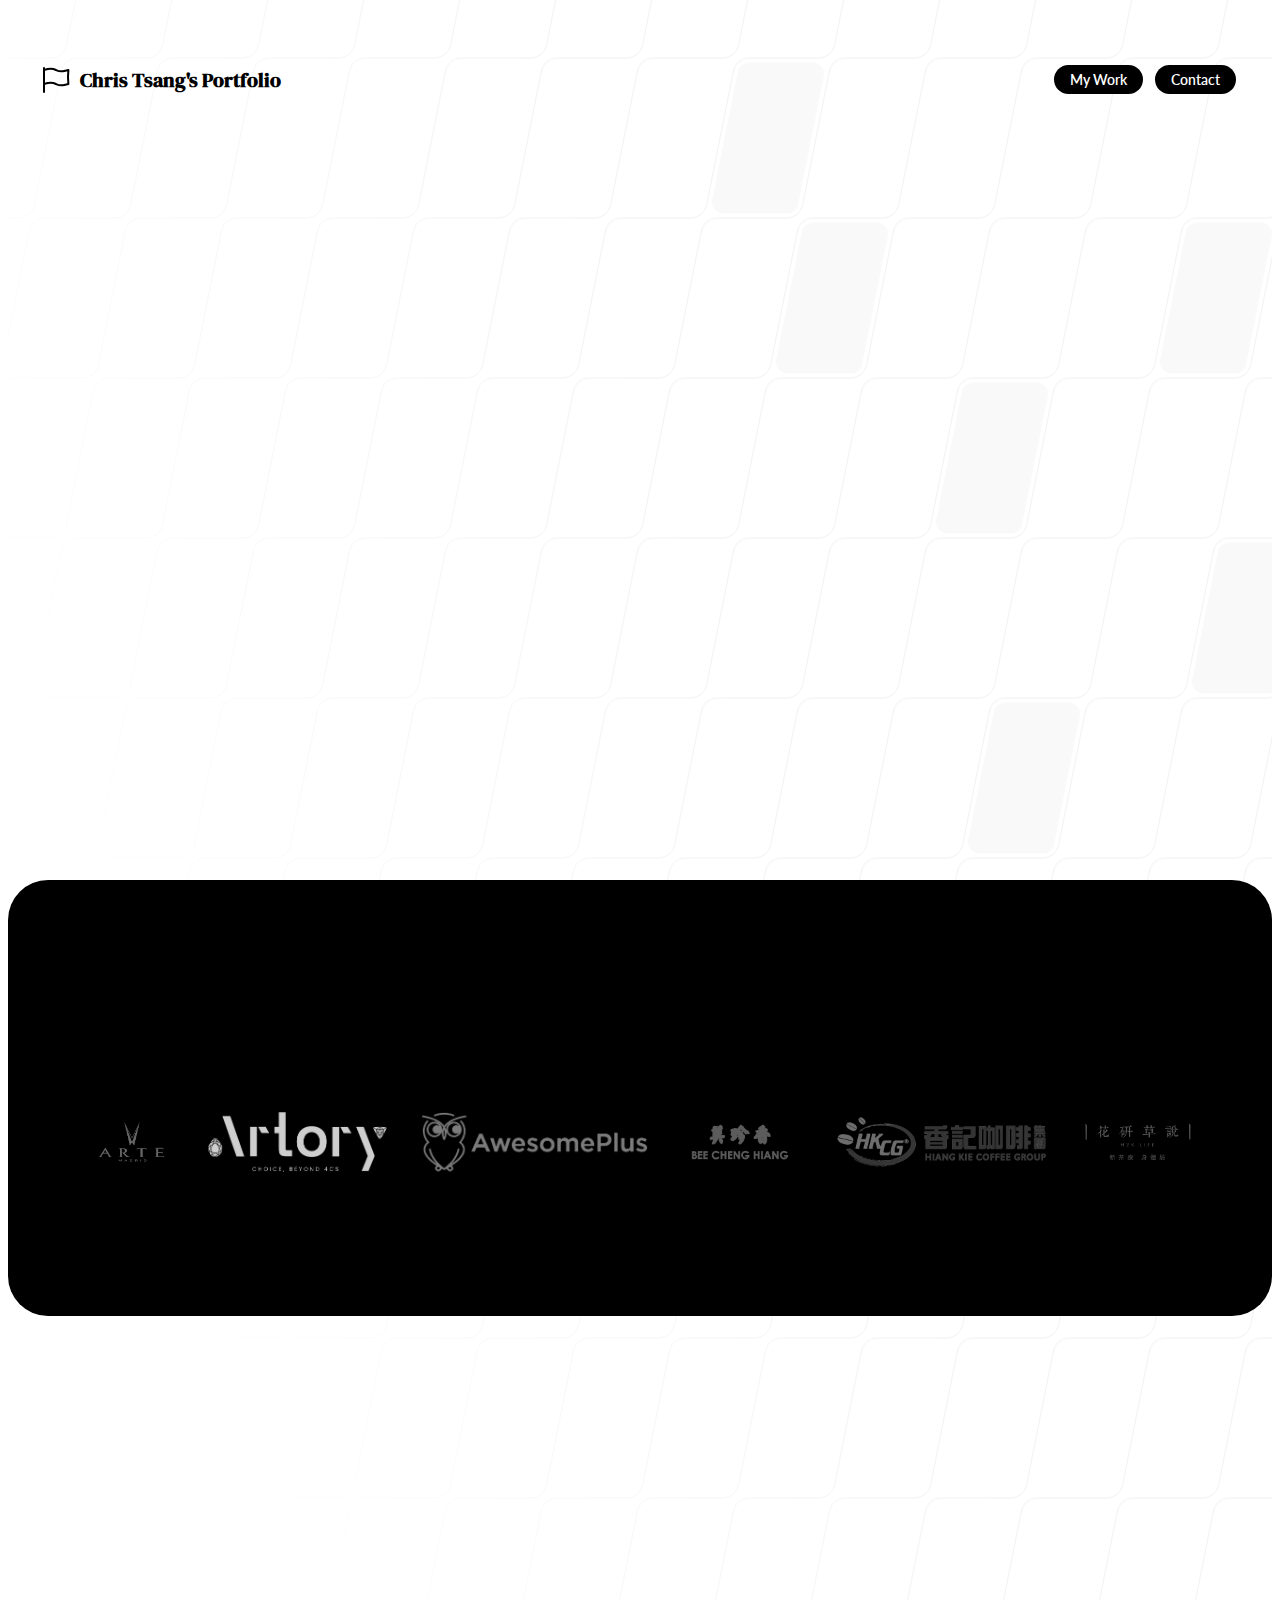
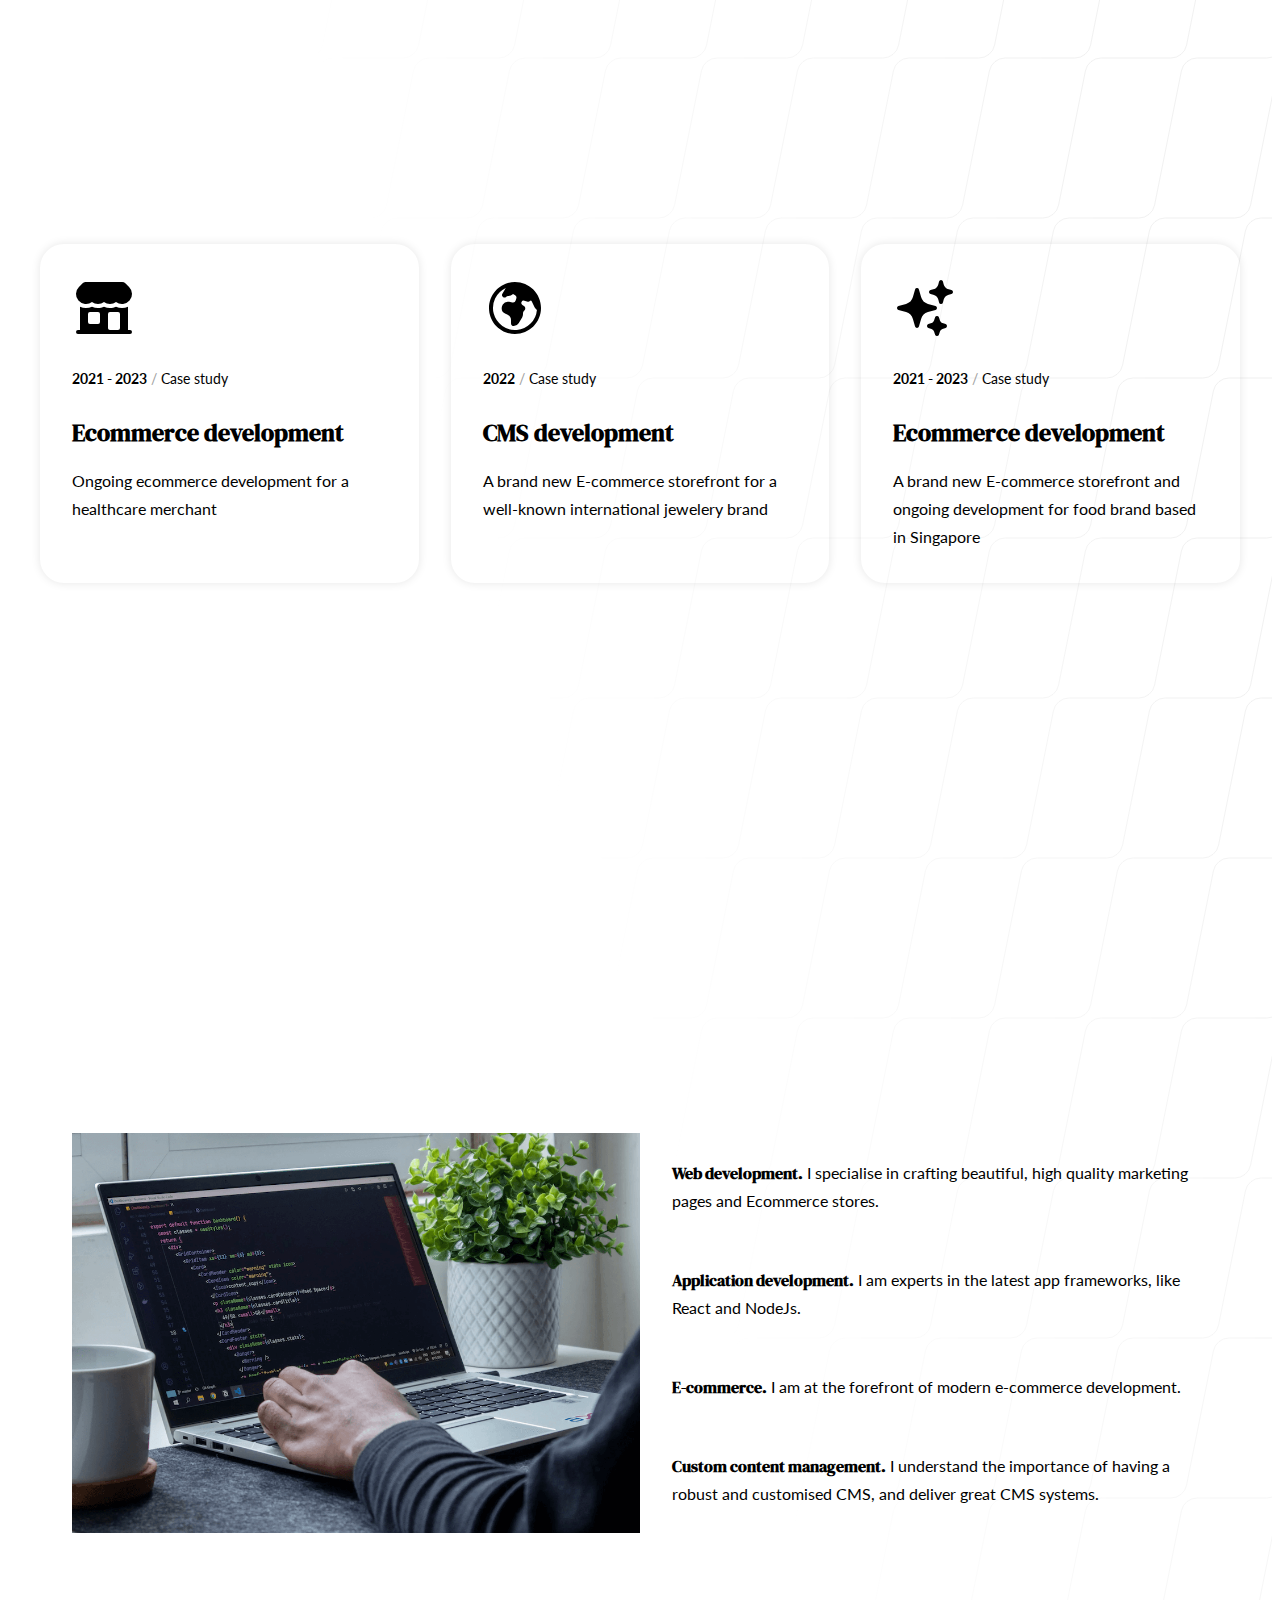
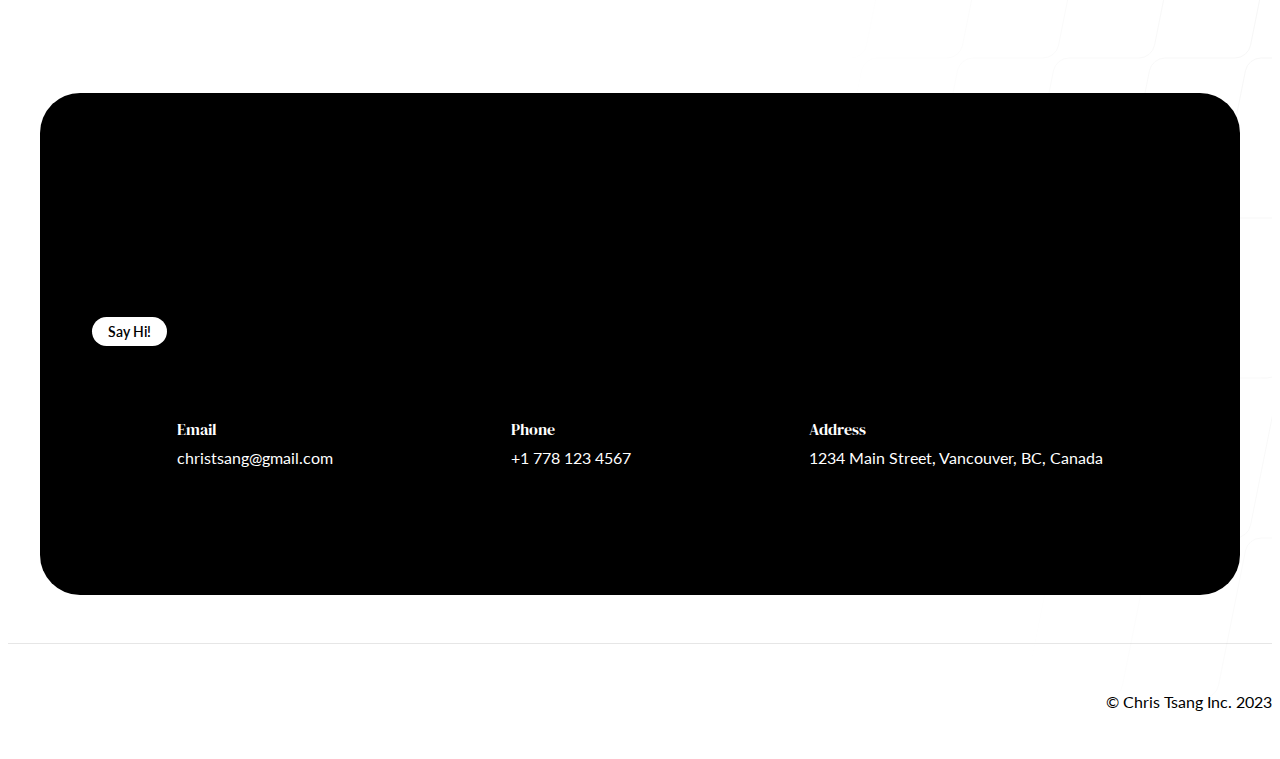
<file: index.html>
<!DOCTYPE html>
<html lang="en">

<head>
  <meta charset="UTF-8">
  <meta name="viewport" content="width=device-width, initial-scale=1.0">
  <title>Home</title>
  <link rel="preconnect" href="https://fonts.googleapis.com">
  <link rel="preconnect" href="https://fonts.gstatic.com" crossorigin>
  <link href="https://fonts.googleapis.com/css2?family=DM+Serif+Display&family=Lato:wght@400;700;900&display=swap" rel="stylesheet">
  <link rel="stylesheet" href="./app.css">
</head>

<body class="relative">
  <svg aria-hidden="true" class="mask">
    <rect width="100%" height="100%" fill="url(#:R1lba:)" stroke-width="0"></rect><svg x="50%" y="-96" stroke-width="0"
      class="overflow-visible">
      <path transform="translate(64 160)"
        d="M45.119 4.5a11.5 11.5 0 0 0-11.277 9.245l-25.6 128C6.82 148.861 12.262 155.5 19.52 155.5h63.366a11.5 11.5 0 0 0 11.277-9.245l25.6-128c1.423-7.116-4.02-13.755-11.277-13.755H45.119Z">
      </path>
      <path transform="translate(128 320)"
        d="M45.119 4.5a11.5 11.5 0 0 0-11.277 9.245l-25.6 128C6.82 148.861 12.262 155.5 19.52 155.5h63.366a11.5 11.5 0 0 0 11.277-9.245l25.6-128c1.423-7.116-4.02-13.755-11.277-13.755H45.119Z">
      </path>
      <path transform="translate(288 480)"
        d="M45.119 4.5a11.5 11.5 0 0 0-11.277 9.245l-25.6 128C6.82 148.861 12.262 155.5 19.52 155.5h63.366a11.5 11.5 0 0 0 11.277-9.245l25.6-128c1.423-7.116-4.02-13.755-11.277-13.755H45.119Z">
      </path>
      <path transform="translate(512 320)"
        d="M45.119 4.5a11.5 11.5 0 0 0-11.277 9.245l-25.6 128C6.82 148.861 12.262 155.5 19.52 155.5h63.366a11.5 11.5 0 0 0 11.277-9.245l25.6-128c1.423-7.116-4.02-13.755-11.277-13.755H45.119Z">
      </path>
      <path transform="translate(544 640)"
        d="M45.119 4.5a11.5 11.5 0 0 0-11.277 9.245l-25.6 128C6.82 148.861 12.262 155.5 19.52 155.5h63.366a11.5 11.5 0 0 0 11.277-9.245l25.6-128c1.423-7.116-4.02-13.755-11.277-13.755H45.119Z">
      </path>
      <path transform="translate(320 800)"
        d="M45.119 4.5a11.5 11.5 0 0 0-11.277 9.245l-25.6 128C6.82 148.861 12.262 155.5 19.52 155.5h63.366a11.5 11.5 0 0 0 11.277-9.245l25.6-128c1.423-7.116-4.02-13.755-11.277-13.755H45.119Z">
      </path>
    </svg>
    <defs>
      <pattern id=":R1lba:" width="96" height="480" x="50%" patternUnits="userSpaceOnUse"
        patternTransform="translate(0 -96)" fill="none">
        <path
          d="M128 0 98.572 147.138A16 16 0 0 1 82.883 160H13.117a16 16 0 0 0-15.69 12.862l-26.855 134.276A16 16 0 0 1-45.117 320H-116M64-160 34.572-12.862A16 16 0 0 1 18.883 0h-69.766a16 16 0 0 0-15.69 12.862l-26.855 134.276A16 16 0 0 1-109.117 160H-180M192 160l-29.428 147.138A15.999 15.999 0 0 1 146.883 320H77.117a16 16 0 0 0-15.69 12.862L34.573 467.138A16 16 0 0 1 18.883 480H-52M-136 480h58.883a16 16 0 0 0 15.69-12.862l26.855-134.276A16 16 0 0 1-18.883 320h69.766a16 16 0 0 0 15.69-12.862l26.855-134.276A16 16 0 0 1 109.117 160H192M-72 640h58.883a16 16 0 0 0 15.69-12.862l26.855-134.276A16 16 0 0 1 45.117 480h69.766a15.999 15.999 0 0 0 15.689-12.862l26.856-134.276A15.999 15.999 0 0 1 173.117 320H256M-200 320h58.883a15.999 15.999 0 0 0 15.689-12.862l26.856-134.276A16 16 0 0 1-82.883 160h69.766a16 16 0 0 0 15.69-12.862L29.427 12.862A16 16 0 0 1 45.117 0H128">
        </path>
      </pattern>
    </defs>
  </svg>

  <div class="header">
    <a href="./index.html"
      class="text-decoration-none flex justify-content-between align-items-center color-black font-bold">
      <svg xmlns="http://www.w3.org/2000/svg" fill="none" viewBox="0 0 24 24" stroke-width="1.5" stroke="currentColor"
        class="logo-icon">
        <path stroke-linecap="round" stroke-linejoin="round"
          d="M3 3v1.5M3 21v-6m0 0l2.77-.693a9 9 0 016.208.682l.108.054a9 9 0 006.086.71l3.114-.732a48.524 48.524 0 01-.005-10.499l-3.11.732a9 9 0 01-6.085-.711l-.108-.054a9 9 0 00-6.208-.682L3 4.5M3 15V4.5" />
      </svg>
      <div class="inline-block pl-2 font-size-125 font-display">Chris Tsang's Portfolio</div>
    </a>

    <div class="menu">
      <a href="./listing.html" class="menu-button">My Work</a>
      <a href="./contact.html" class="menu-button">Contact</a>
    </div>
  </div>

  <div class="main">
    <!-- big text -->
    <div class="hero-banner">
      <div class="max-width-48">
        <div class="hero-heading font-display">Hi, I am Chris Tsang, your best software developer based in Canada.</div>
        <div class="hero-description">I am a software developer working at the intersection of design and technologiy. I
          am great at developing web
          applications that fulfil business needs and solve critical problems. Give me a call if you need help on the
          programming side!</div>
      </div>
    </div>

    <!-- company worked with -->
    <div class="work-with mt-56 rounded-4xl bg-black py-32 px-24">
      <div class="color-white hero-description" style="letter-spacing: .05em;">I've worked with hundreds of amazing people</div>
      <div class="company-listing">
        <img src="./images/arte.png" alt="">
        <!-- <img src="./images/andersmann.png" alt=""> -->
        <img src="./images/artory.png" alt="">
        <img src="./images/awesome.png" alt="">
        <img src="./images/bch.png" alt="">
        <img src="./images/hkcg.png" alt="">
        <img src="./images/mzk.png" alt="">
        <!-- <img src="./images/pavo.png" alt=""> -->
      </div>
      <svg xmlns="http://www.w3.org/2000/svg" version="1.1" class="d-none">
        <filter id="grayscale">
          <feColorMatrix type="matrix"
            values="0.3333 0.3333 0.3333 0 0
                    0.3333 0.3333 0.3333 0 0
                    0.3333 0.3333 0.3333 0 0
                    0      0      0      1 0" />
        </filter>
      </svg>
    </div>

    <!-- listing -->
    <div class="listing mx-auto px-8 mt-40">
      <div class="max-width-48">
        <div class="hero-heading font-display">Solving critical problems that you value and care about</div>
        <div class="hero-description">I believe technology is the best answer to your problems in hand. And I am here to bring that tech to you.
        </div>
      </div>

      <div class="projects">
        <!-- project 1 -->
        <a class="flex project" href="./detail.html">
          <!-- icon -->
          <div>
            <svg xmlns="http://www.w3.org/2000/svg" viewBox="0 0 24 24" fill="currentColor" class="w-6 h-6">
              <path
                d="M5.223 2.25c-.497 0-.974.198-1.325.55l-1.3 1.298A3.75 3.75 0 007.5 9.75c.627.47 1.406.75 2.25.75.844 0 1.624-.28 2.25-.75.626.47 1.406.75 2.25.75.844 0 1.623-.28 2.25-.75a3.75 3.75 0 004.902-5.652l-1.3-1.299a1.875 1.875 0 00-1.325-.549H5.223z" />
              <path fill-rule="evenodd"
                d="M3 20.25v-8.755c1.42.674 3.08.673 4.5 0A5.234 5.234 0 009.75 12c.804 0 1.568-.182 2.25-.506a5.234 5.234 0 002.25.506c.804 0 1.567-.182 2.25-.506 1.42.674 3.08.675 4.5.001v8.755h.75a.75.75 0 010 1.5H2.25a.75.75 0 010-1.5H3zm3-6a.75.75 0 01.75-.75h3a.75.75 0 01.75.75v3a.75.75 0 01-.75.75h-3a.75.75 0 01-.75-.75v-3zm8.25-.75a.75.75 0 00-.75.75v5.25c0 .414.336.75.75.75h3a.75.75 0 00.75-.75v-5.25a.75.75 0 00-.75-.75h-3z"
                clip-rule="evenodd" />
            </svg>


          </div>

          <div class="project-year">
            <div class="font-bold inline-block">2021 - 2023</div>
            <div class="color-lightgray inline-block"> / </div>
            <div class="inline-block">Case study</div>
          </div>

          <div class="project-heading font-bold font-display">Ecommerce development</div>
          <div class="project-description">Ongoing ecommerce development for a healthcare merchant</div>

        </a>

        <!-- project 2 -->
        <a class="flex project" href="./detail.html">
          <!-- icon -->
          <div>
            <svg xmlns="http://www.w3.org/2000/svg" viewBox="0 0 24 24" fill="currentColor" class="w-6 h-6">
              <path fill-rule="evenodd"
                d="M12 2.25c-5.385 0-9.75 4.365-9.75 9.75s4.365 9.75 9.75 9.75 9.75-4.365 9.75-9.75S17.385 2.25 12 2.25zM8.547 4.505a8.25 8.25 0 1011.672 8.214l-.46-.46a2.252 2.252 0 01-.422-.586l-1.08-2.16a.414.414 0 00-.663-.107.827.827 0 01-.812.21l-1.273-.363a.89.89 0 00-.738 1.595l.587.39c.59.395.674 1.23.172 1.732l-.2.2c-.211.212-.33.498-.33.796v.41c0 .409-.11.809-.32 1.158l-1.315 2.191a2.11 2.11 0 01-1.81 1.025 1.055 1.055 0 01-1.055-1.055v-1.172c0-.92-.56-1.747-1.414-2.089l-.654-.261a2.25 2.25 0 01-1.384-2.46l.007-.042a2.25 2.25 0 01.29-.787l.09-.15a2.25 2.25 0 012.37-1.048l1.178.236a1.125 1.125 0 001.302-.795l.208-.73a1.125 1.125 0 00-.578-1.315l-.665-.332-.091.091a2.25 2.25 0 01-1.591.659h-.18c-.249 0-.487.1-.662.274a.931.931 0 01-1.458-1.137l1.279-2.132z"
                clip-rule="evenodd" />
            </svg>
          </div>

          <div class="project-year">
            <div class="font-bold inline-block">2022</div>
            <div class="color-lightgray inline-block"> / </div>
            <div class="inline-block">Case study</div>
          </div>
          <div class="project-heading font-bold font-display">CMS development</div>
          <div class="project-description">A brand new E-commerce storefront for a well-known international jewelery brand</div>
        </a>

        <!-- project 3 -->
        <a class="flex project" href="./detail.html">
          <!-- icon -->
          <div>
            <svg xmlns="http://www.w3.org/2000/svg" viewBox="0 0 24 24" fill="currentColor" class="w-6 h-6">
              <path fill-rule="evenodd"
                d="M9 4.5a.75.75 0 01.721.544l.813 2.846a3.75 3.75 0 002.576 2.576l2.846.813a.75.75 0 010 1.442l-2.846.813a3.75 3.75 0 00-2.576 2.576l-.813 2.846a.75.75 0 01-1.442 0l-.813-2.846a3.75 3.75 0 00-2.576-2.576l-2.846-.813a.75.75 0 010-1.442l2.846-.813A3.75 3.75 0 007.466 7.89l.813-2.846A.75.75 0 019 4.5zM18 1.5a.75.75 0 01.728.568l.258 1.036c.236.94.97 1.674 1.91 1.91l1.036.258a.75.75 0 010 1.456l-1.036.258c-.94.236-1.674.97-1.91 1.91l-.258 1.036a.75.75 0 01-1.456 0l-.258-1.036a2.625 2.625 0 00-1.91-1.91l-1.036-.258a.75.75 0 010-1.456l1.036-.258a2.625 2.625 0 001.91-1.91l.258-1.036A.75.75 0 0118 1.5zM16.5 15a.75.75 0 01.712.513l.394 1.183c.15.447.5.799.948.948l1.183.395a.75.75 0 010 1.422l-1.183.395c-.447.15-.799.5-.948.948l-.395 1.183a.75.75 0 01-1.422 0l-.395-1.183a1.5 1.5 0 00-.948-.948l-1.183-.395a.75.75 0 010-1.422l1.183-.395c.447-.15.799-.5.948-.948l.395-1.183A.75.75 0 0116.5 15z"
                clip-rule="evenodd" />
            </svg>

          </div>

          <div class="project-year">
            <div class="font-bold inline-block">2021 - 2023</div>
            <div class="color-lightgray inline-block"> / </div>
            <div class="inline-block">Case study</div>
          </div>
          <div class="project-heading font-bold font-display">Ecommerce development</div>
          <div class="project-description">A brand new E-commerce storefront and ongoing development for food brand based in Singapore</div>
        </a>


      </div>
    </div>


    <!-- service -->
    <div class="service">
      <div class="max-width-48">
        <div class="service-subtitle font-display">Services</div>
        <div class="font-display hero-heading">I help you identify, explore and respond to new opportunities.
        </div>
        <div class="hero-description">I deliver great projects that fit your very needs.</div>

      </div>

      <div class="flex flex-wrap service-content ">

        <img src="./images/laptop.png" alt="" class="service-image">

        <div class="services">
          <div>
            <div><strong class="font-display">Web development.</strong> I specialise in crafting beautiful, high quality marketing pages and
              Ecommerce stores.</div>
          </div>

          <div>
            <div><strong class="font-display">Application development.</strong> I am experts in the latest app frameworks, like React and
              NodeJs.</div>
          </div>

          <div>
            <div><strong class="font-display">E-commerce.</strong> I am at the forefront of modern e-commerce development.</div>
          </div>

          <div>
            <div><strong class="font-display">Custom content management.</strong> I understand the importance of having a robust
              and customised CMS, and deliver great CMS systems.</div>
          </div>

        </div>
      </div>

    </div>

    <!-- contact -->

    <div class="contact-row">
      <div class="contact-container">
        <div class="hero-heading font-display">Tell me about your project</div>
        <a class="hi-button font-bold" href="./contact.html">Say Hi!</a>
        <div class="contacts pt-10">
          <div>
            <div class="font-display">Email</div>
            <a href="mailto:christsang@gmail.ocm" class="d-block mt-2 color-white">christsang@gmail.com</a>
          </div>

          <div>
            <div class="font-display">Phone</div>
            <a class="d-block mt-2 color-white" href="tel:17781234567">+1 778 123 4567</a>
          </div>

          <div>
            <div class="font-display">Address</div>
            <div class="d-block mt-2 color-white">1234 Main Street, Vancouver, BC, Canada</div>
          </div>
        </div>

      </div>
    </div>

    <!-- footer -->
    <div class="footer flex">
      <div class="">© Chris Tsang Inc. 2023</div>
    </div>

  </div>

</body>

</html>
</file>
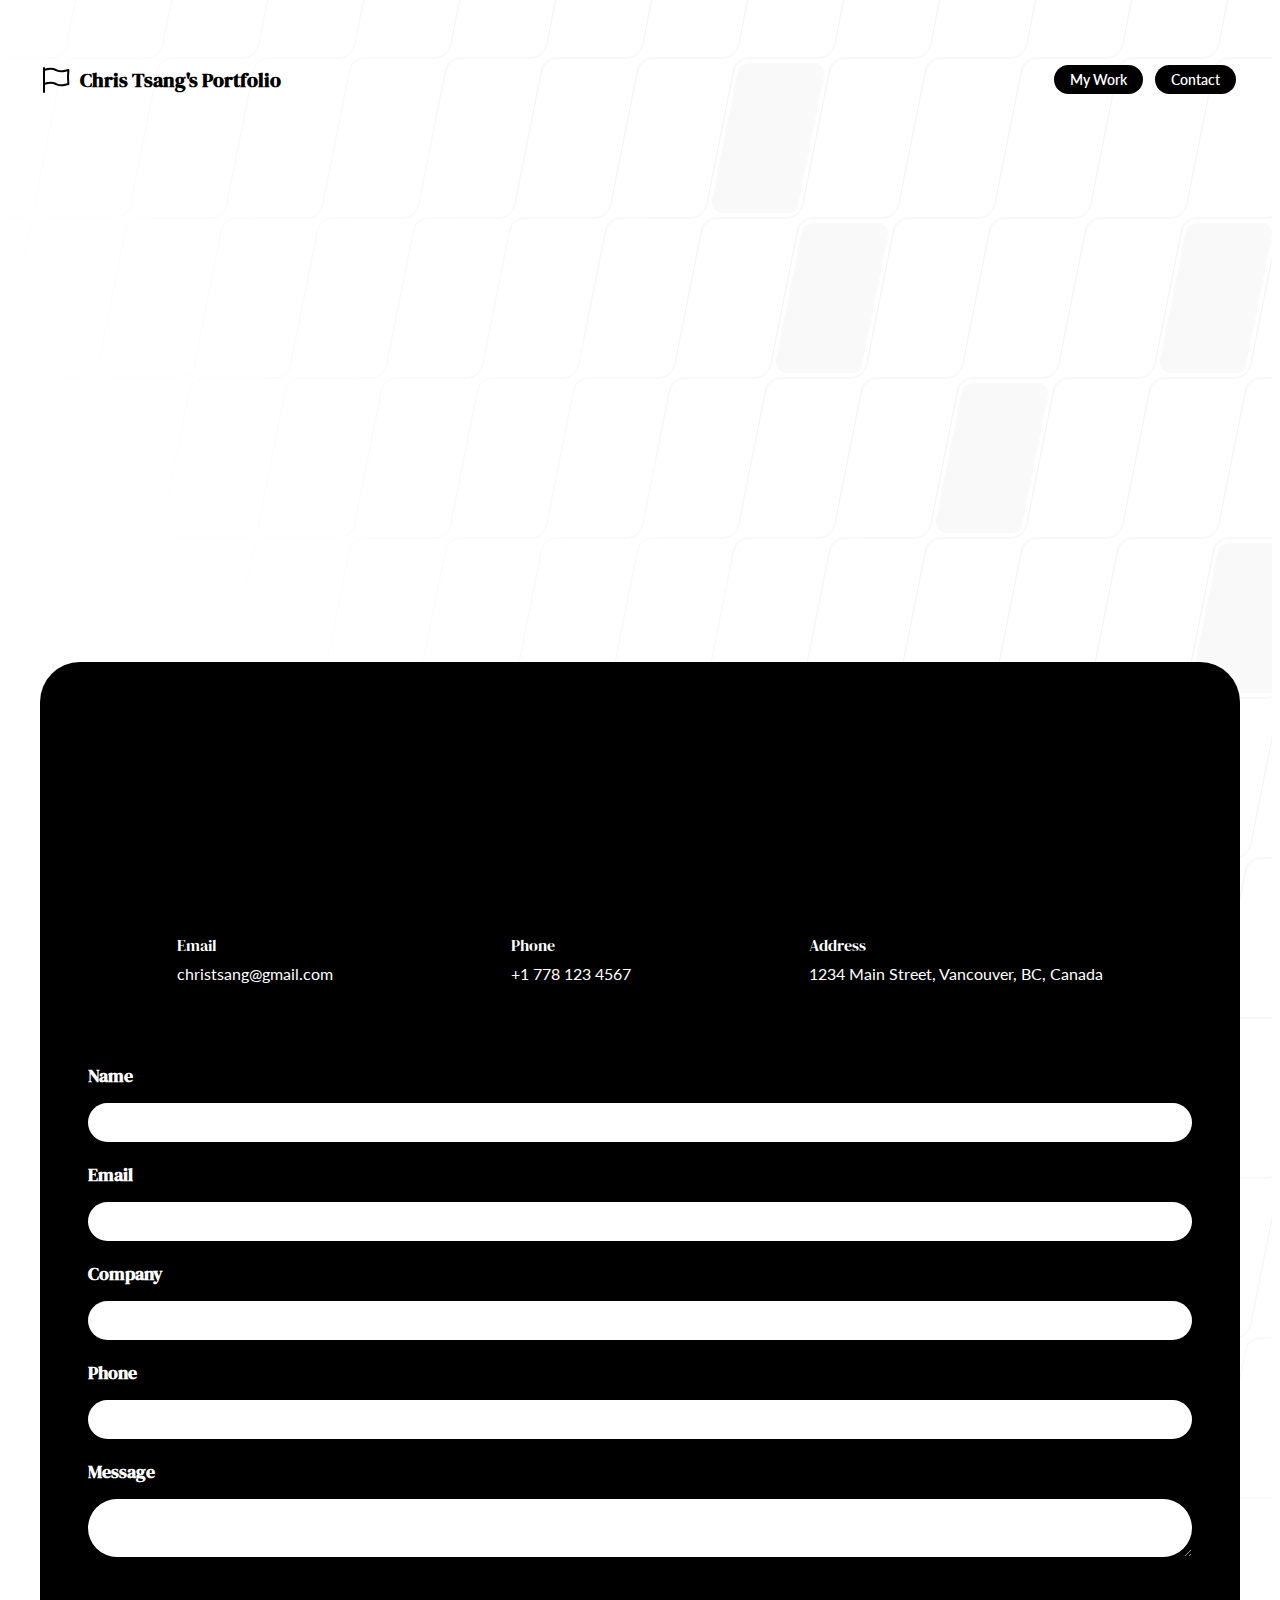
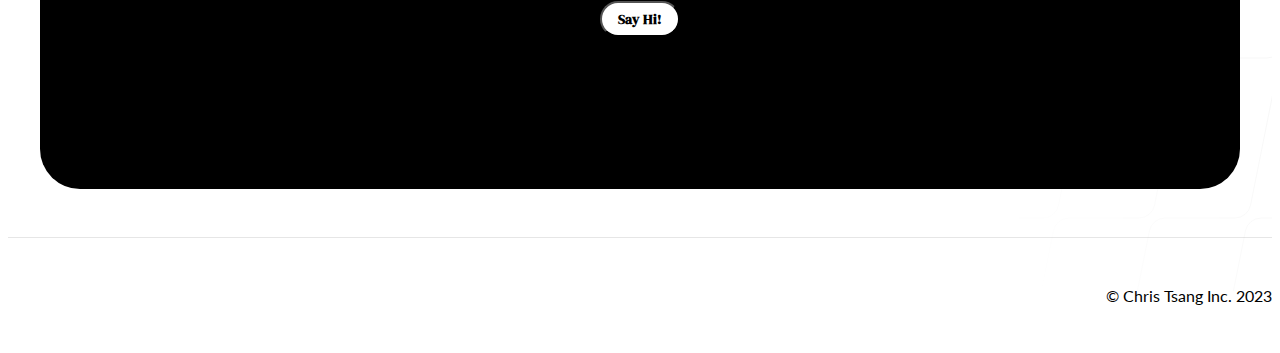
<file: contact.html>
<!DOCTYPE html>
<html lang="en">

<head>
  <meta charset="UTF-8">
  <meta name="viewport" content="width=device-width, initial-scale=1.0">
  <title>Contact</title>
  <link rel="preconnect" href="https://fonts.googleapis.com">
  <link rel="preconnect" href="https://fonts.gstatic.com" crossorigin>
  <link href="https://fonts.googleapis.com/css2?family=DM+Serif+Display&family=Lato:wght@400;700;900&display=swap"
    rel="stylesheet">
  <link rel="stylesheet" href="./app.css">
</head>

<body class="relative contact-page">
  <svg aria-hidden="true" class="mask">
    <rect width="100%" height="100%" fill="url(#:R1lba:)" stroke-width="0"></rect><svg x="50%" y="-96" stroke-width="0"
      class="overflow-visible">
      <path transform="translate(64 160)"
        d="M45.119 4.5a11.5 11.5 0 0 0-11.277 9.245l-25.6 128C6.82 148.861 12.262 155.5 19.52 155.5h63.366a11.5 11.5 0 0 0 11.277-9.245l25.6-128c1.423-7.116-4.02-13.755-11.277-13.755H45.119Z">
      </path>
      <path transform="translate(128 320)"
        d="M45.119 4.5a11.5 11.5 0 0 0-11.277 9.245l-25.6 128C6.82 148.861 12.262 155.5 19.52 155.5h63.366a11.5 11.5 0 0 0 11.277-9.245l25.6-128c1.423-7.116-4.02-13.755-11.277-13.755H45.119Z">
      </path>
      <path transform="translate(288 480)"
        d="M45.119 4.5a11.5 11.5 0 0 0-11.277 9.245l-25.6 128C6.82 148.861 12.262 155.5 19.52 155.5h63.366a11.5 11.5 0 0 0 11.277-9.245l25.6-128c1.423-7.116-4.02-13.755-11.277-13.755H45.119Z">
      </path>
      <path transform="translate(512 320)"
        d="M45.119 4.5a11.5 11.5 0 0 0-11.277 9.245l-25.6 128C6.82 148.861 12.262 155.5 19.52 155.5h63.366a11.5 11.5 0 0 0 11.277-9.245l25.6-128c1.423-7.116-4.02-13.755-11.277-13.755H45.119Z">
      </path>
      <path transform="translate(544 640)"
        d="M45.119 4.5a11.5 11.5 0 0 0-11.277 9.245l-25.6 128C6.82 148.861 12.262 155.5 19.52 155.5h63.366a11.5 11.5 0 0 0 11.277-9.245l25.6-128c1.423-7.116-4.02-13.755-11.277-13.755H45.119Z">
      </path>
      <path transform="translate(320 800)"
        d="M45.119 4.5a11.5 11.5 0 0 0-11.277 9.245l-25.6 128C6.82 148.861 12.262 155.5 19.52 155.5h63.366a11.5 11.5 0 0 0 11.277-9.245l25.6-128c1.423-7.116-4.02-13.755-11.277-13.755H45.119Z">
      </path>
    </svg>
    <defs>
      <pattern id=":R1lba:" width="96" height="480" x="50%" patternUnits="userSpaceOnUse"
        patternTransform="translate(0 -96)" fill="none">
        <path
          d="M128 0 98.572 147.138A16 16 0 0 1 82.883 160H13.117a16 16 0 0 0-15.69 12.862l-26.855 134.276A16 16 0 0 1-45.117 320H-116M64-160 34.572-12.862A16 16 0 0 1 18.883 0h-69.766a16 16 0 0 0-15.69 12.862l-26.855 134.276A16 16 0 0 1-109.117 160H-180M192 160l-29.428 147.138A15.999 15.999 0 0 1 146.883 320H77.117a16 16 0 0 0-15.69 12.862L34.573 467.138A16 16 0 0 1 18.883 480H-52M-136 480h58.883a16 16 0 0 0 15.69-12.862l26.855-134.276A16 16 0 0 1-18.883 320h69.766a16 16 0 0 0 15.69-12.862l26.855-134.276A16 16 0 0 1 109.117 160H192M-72 640h58.883a16 16 0 0 0 15.69-12.862l26.855-134.276A16 16 0 0 1 45.117 480h69.766a15.999 15.999 0 0 0 15.689-12.862l26.856-134.276A15.999 15.999 0 0 1 173.117 320H256M-200 320h58.883a15.999 15.999 0 0 0 15.689-12.862l26.856-134.276A16 16 0 0 1-82.883 160h69.766a16 16 0 0 0 15.69-12.862L29.427 12.862A16 16 0 0 1 45.117 0H128">
        </path>
      </pattern>
    </defs>
  </svg>

  <div class="header">
    <a href="./index.html"
      class="text-decoration-none flex justify-content-between align-items-center color-black font-bold">
      <svg xmlns="http://www.w3.org/2000/svg" fill="none" viewBox="0 0 24 24" stroke-width="1.5" stroke="currentColor"
        class="logo-icon">
        <path stroke-linecap="round" stroke-linejoin="round"
          d="M3 3v1.5M3 21v-6m0 0l2.77-.693a9 9 0 016.208.682l.108.054a9 9 0 006.086.71l3.114-.732a48.524 48.524 0 01-.005-10.499l-3.11.732a9 9 0 01-6.085-.711l-.108-.054a9 9 0 00-6.208-.682L3 4.5M3 15V4.5" />
      </svg>
      <div class="inline-block pl-2 font-size-125 font-display">Chris Tsang's Portfolio</div>
    </a>

    <div class="menu">
      <a href="./listing.html" class="menu-button">My Work</a>
      <a href="./contact.html" class="menu-button">Contact</a>
    </div>
  </div>

  <div class="main">
    <!-- banner -->
    <div class="hero-banner">
      <div class="max-width-48">
        <div class="service-subtitle font-display">Contact</div>
        <div class="hero-heading font-display">Let's Work together</div>
        <div class="hero-description">I can't wait to hear from you.</div>
      </div>
    </div>

    <!-- contact -->
    <div class="contact-row">
      <div class="contact-container">
        <div class="hero-heading font-display">Tell me about your project</div>
        <div class="contacts pt-10">
          <div>
            <div class="font-display">Email</div>
            <a href="mailto:christsang@gmail.ocm" class="d-block mt-2 color-white">christsang@gmail.com</a>
          </div>

          <div>
            <div class="font-display">Phone</div>
            <a class="d-block mt-2 color-white" href="tel:17781234567">+1 778 123 4567</a>
          </div>

          <div>
            <div class="font-display">Address</div>
            <div class="d-block mt-2 color-white">1234 Main Street, Vancouver, BC, Canada</div>
          </div>
        </div>

        <form class="enquiry-form pt-10" action="" method="POST">
          <div class="form-group">
            <label for="name" class="font-display">Name</label>
            <input type="text" id="name" name="name" required>
          </div>

          <div class="form-group">
            <label for="email" class="font-display">Email</label>
            <input type="email" id="email" name="email" required>
          </div>

          <div class="form-group">
            <label for="company" class="font-display">Company</label>
            <input type="text" id="company" name="company">
          </div>

          <div class="form-group">
            <label for="phone" class="font-display">Phone</label>
            <input type="tel" id="phone" name="phone">
          </div>

          <div class="form-group">
            <label for="message" class="font-display">Message</label>
            <textarea id="message" name="message" required></textarea>
          </div>

          <button type="submit" class="font-display hi-button font-bold">Say Hi!</button>
        </form>
      </div>
    </div>


    <!-- footer -->
    <div class="footer flex">
      <div class="">© Chris Tsang Inc. 2023</div>
    </div>
  </div>

</body>

</html>
</file>
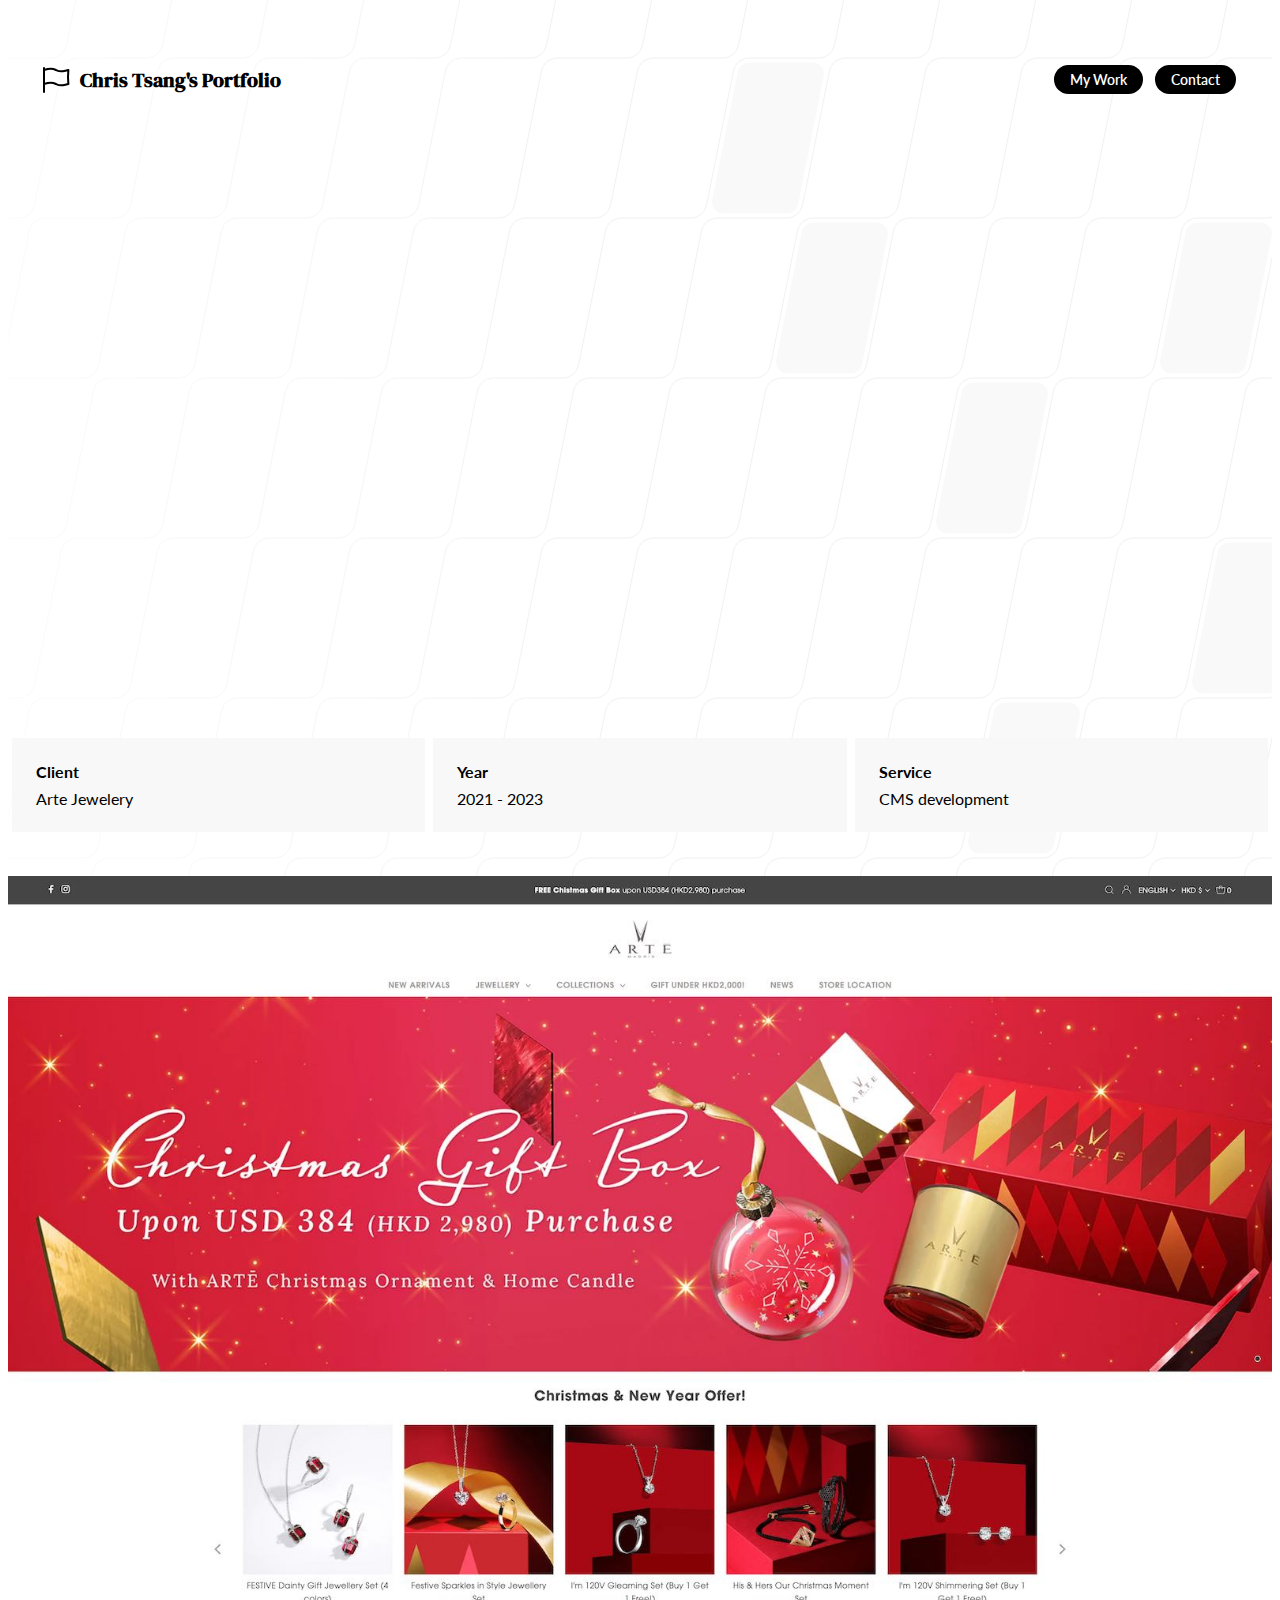
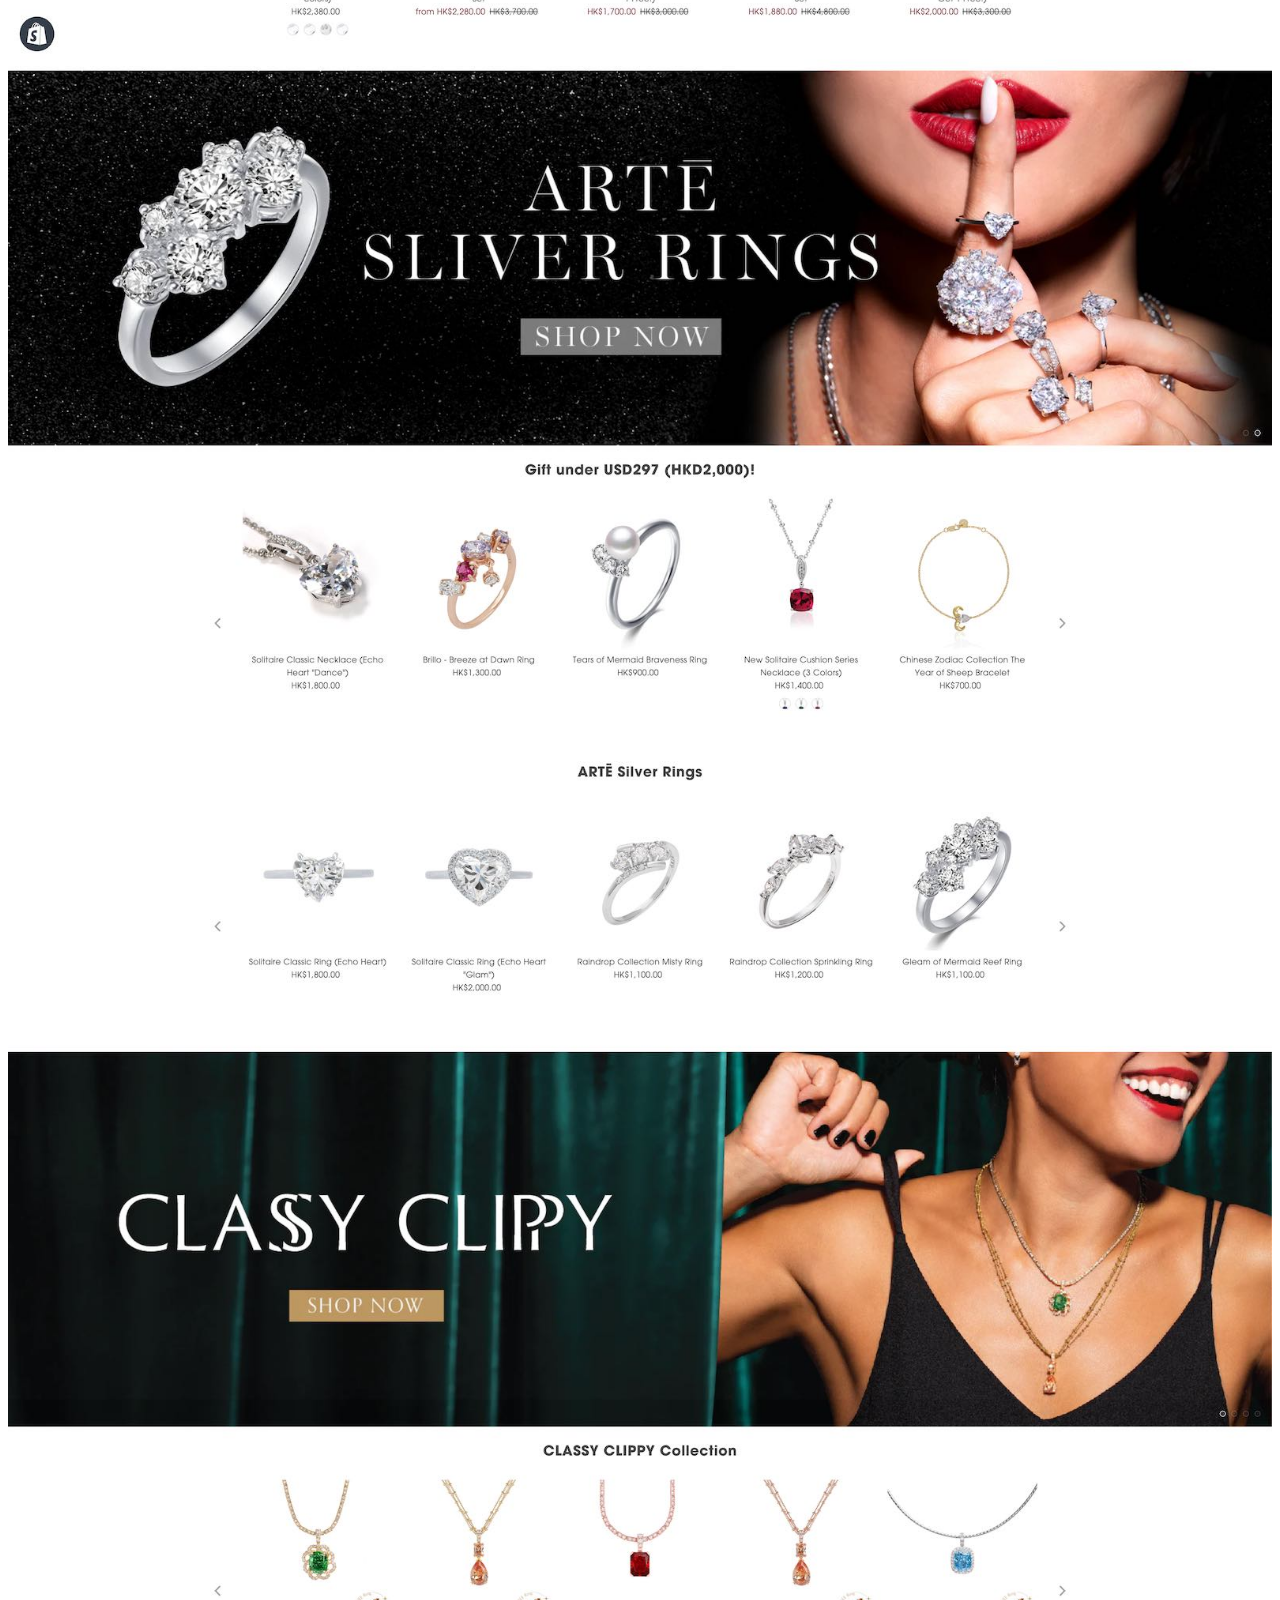
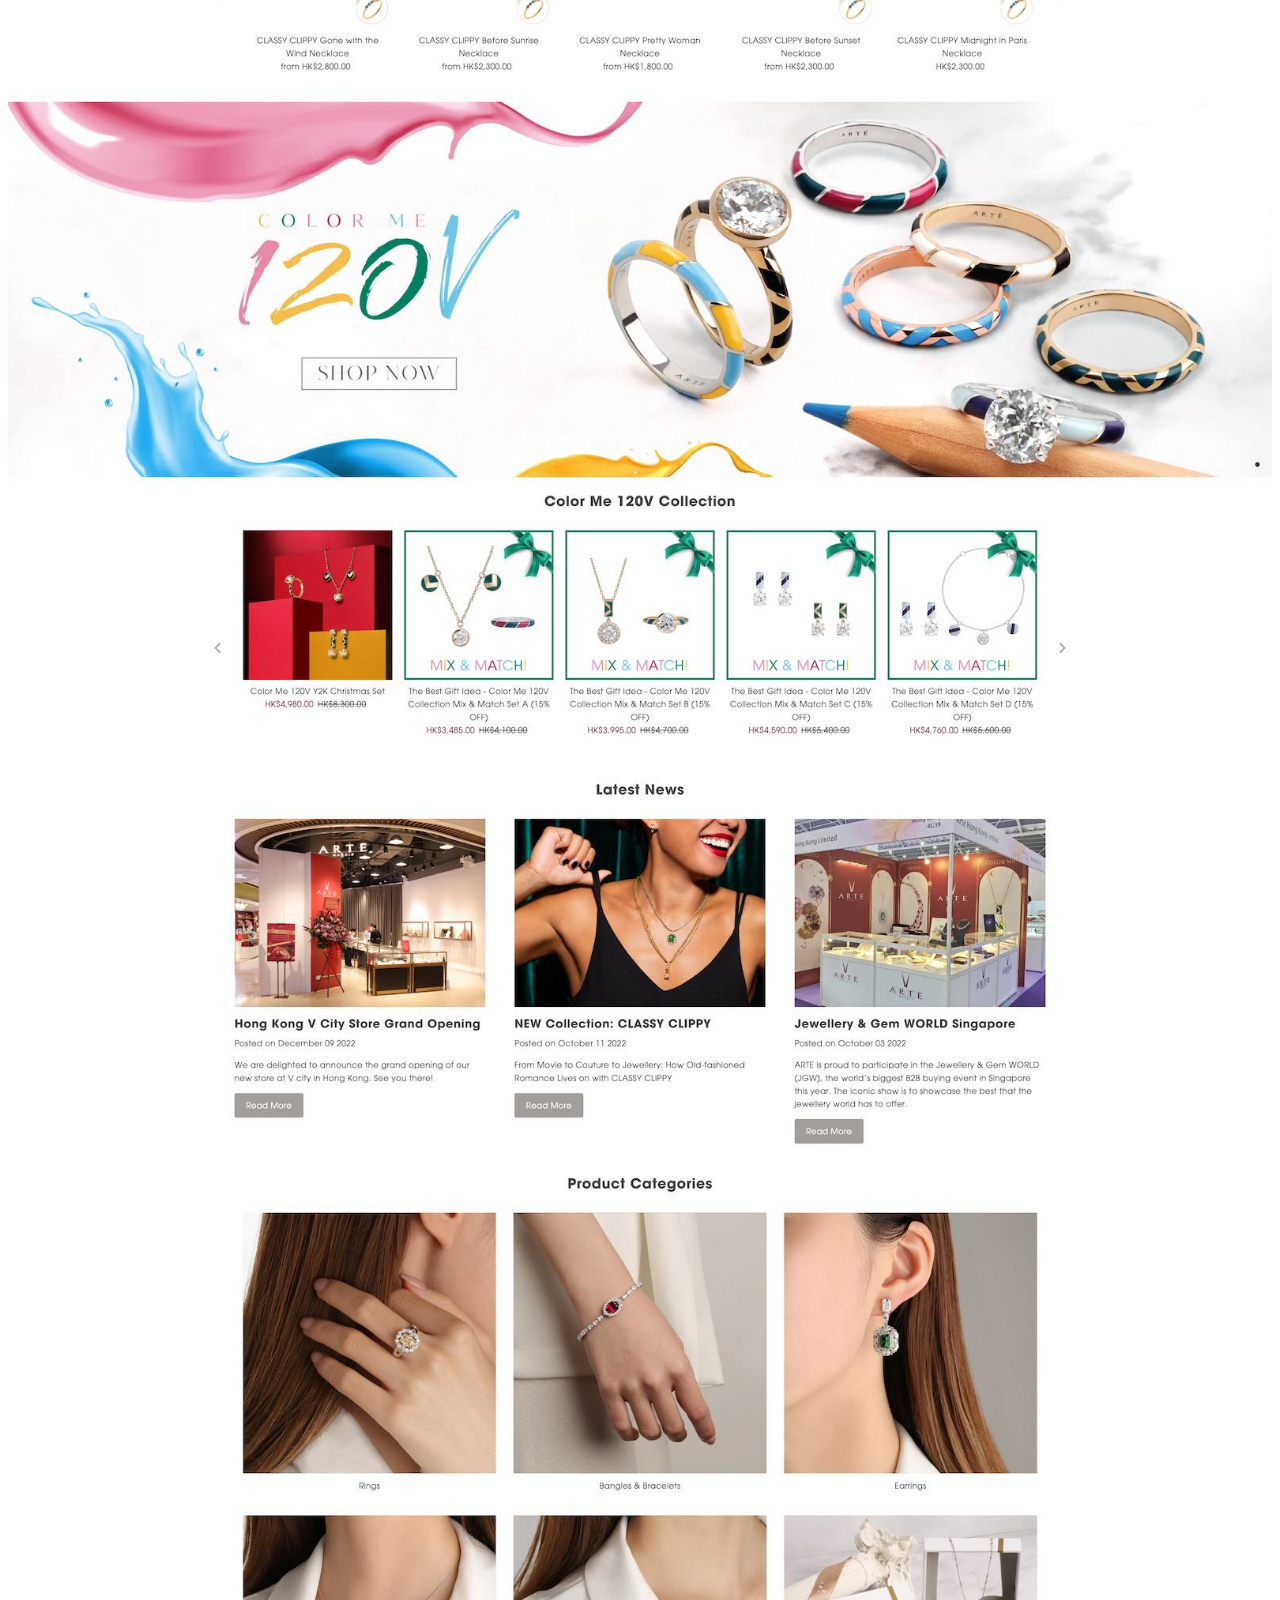
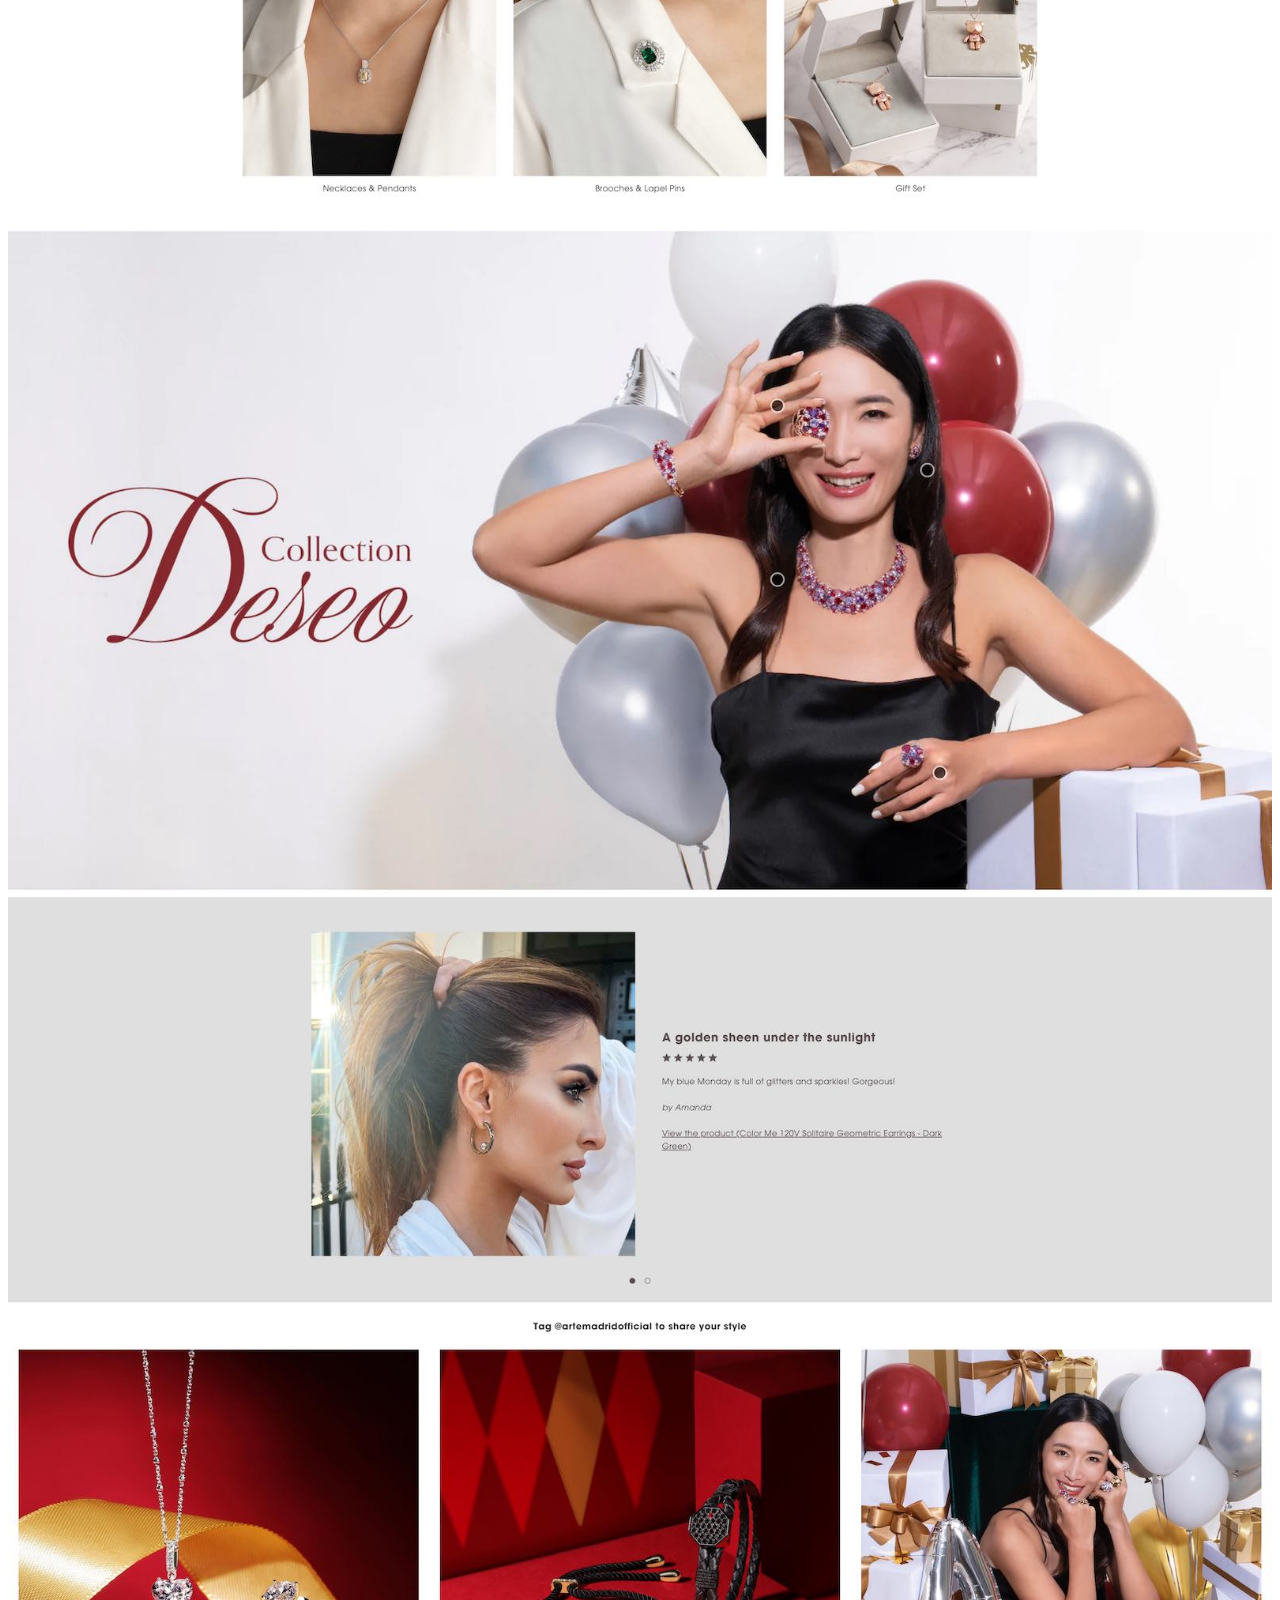
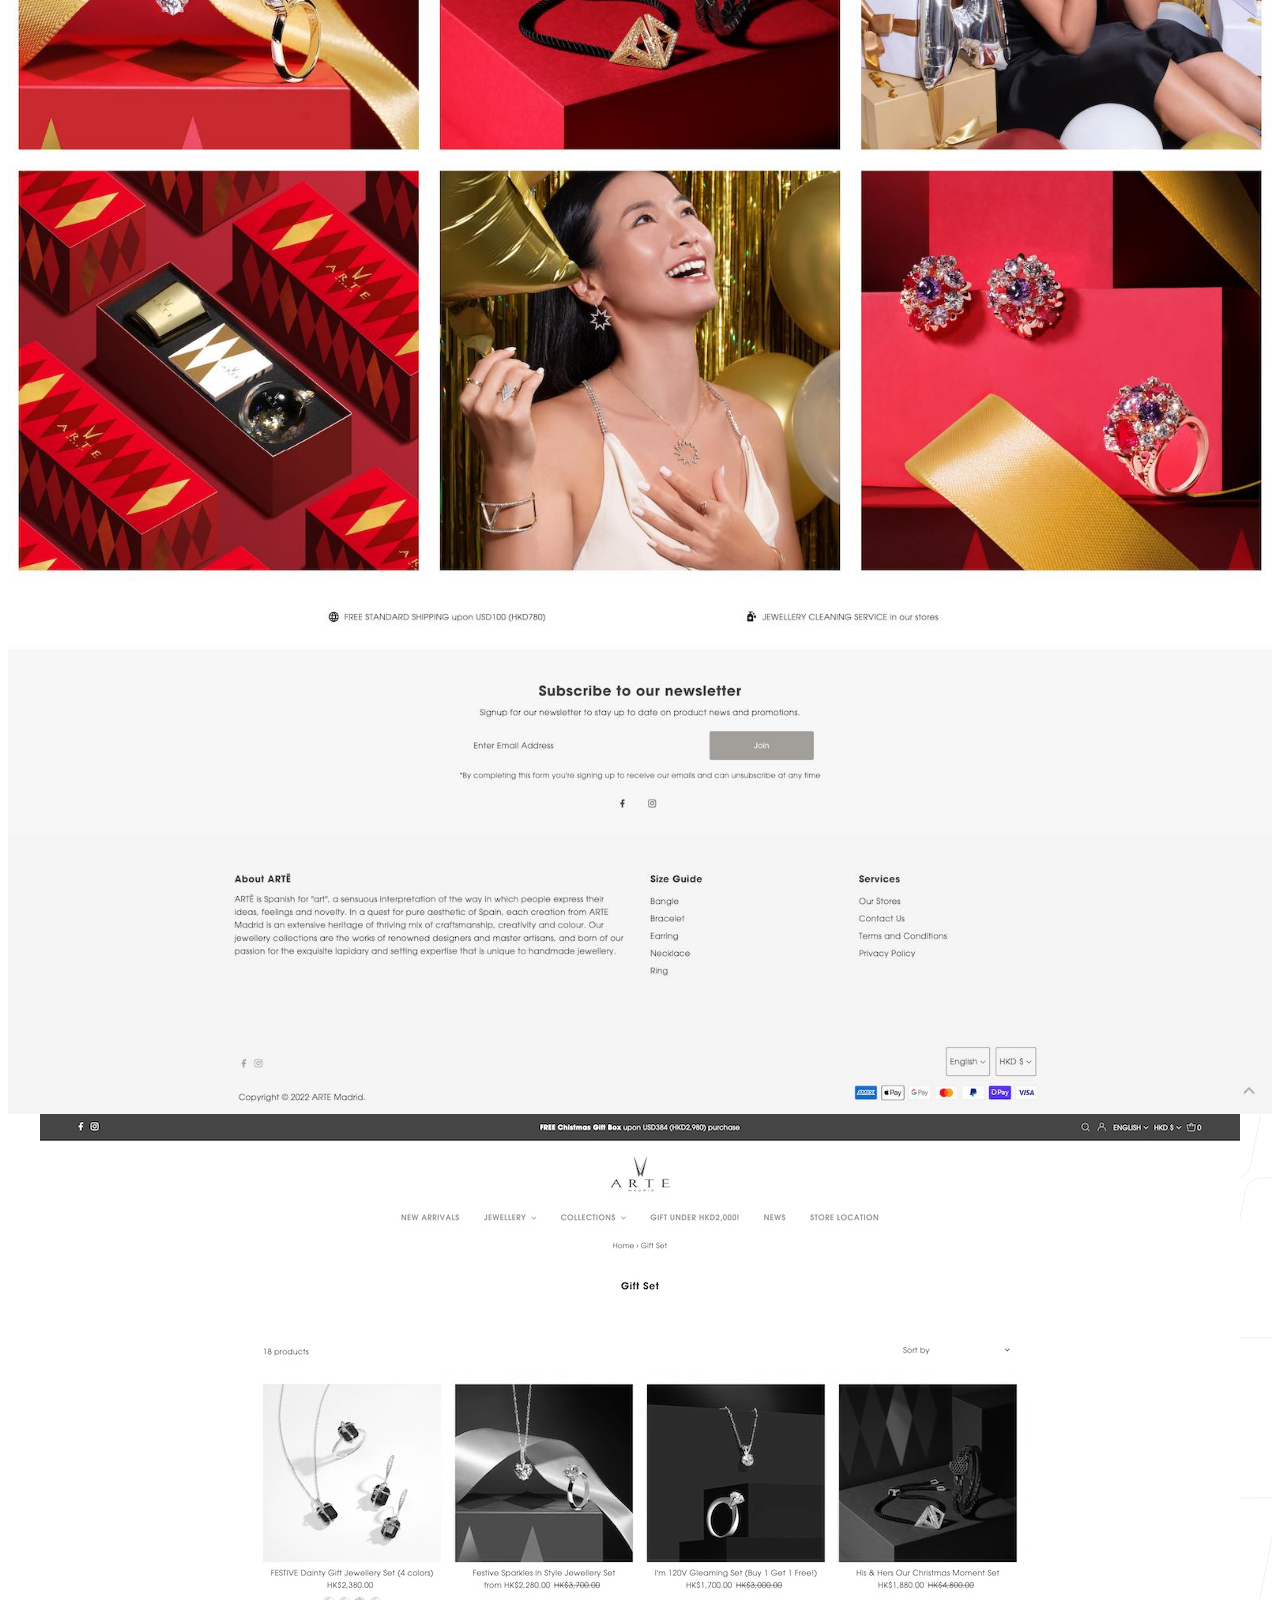
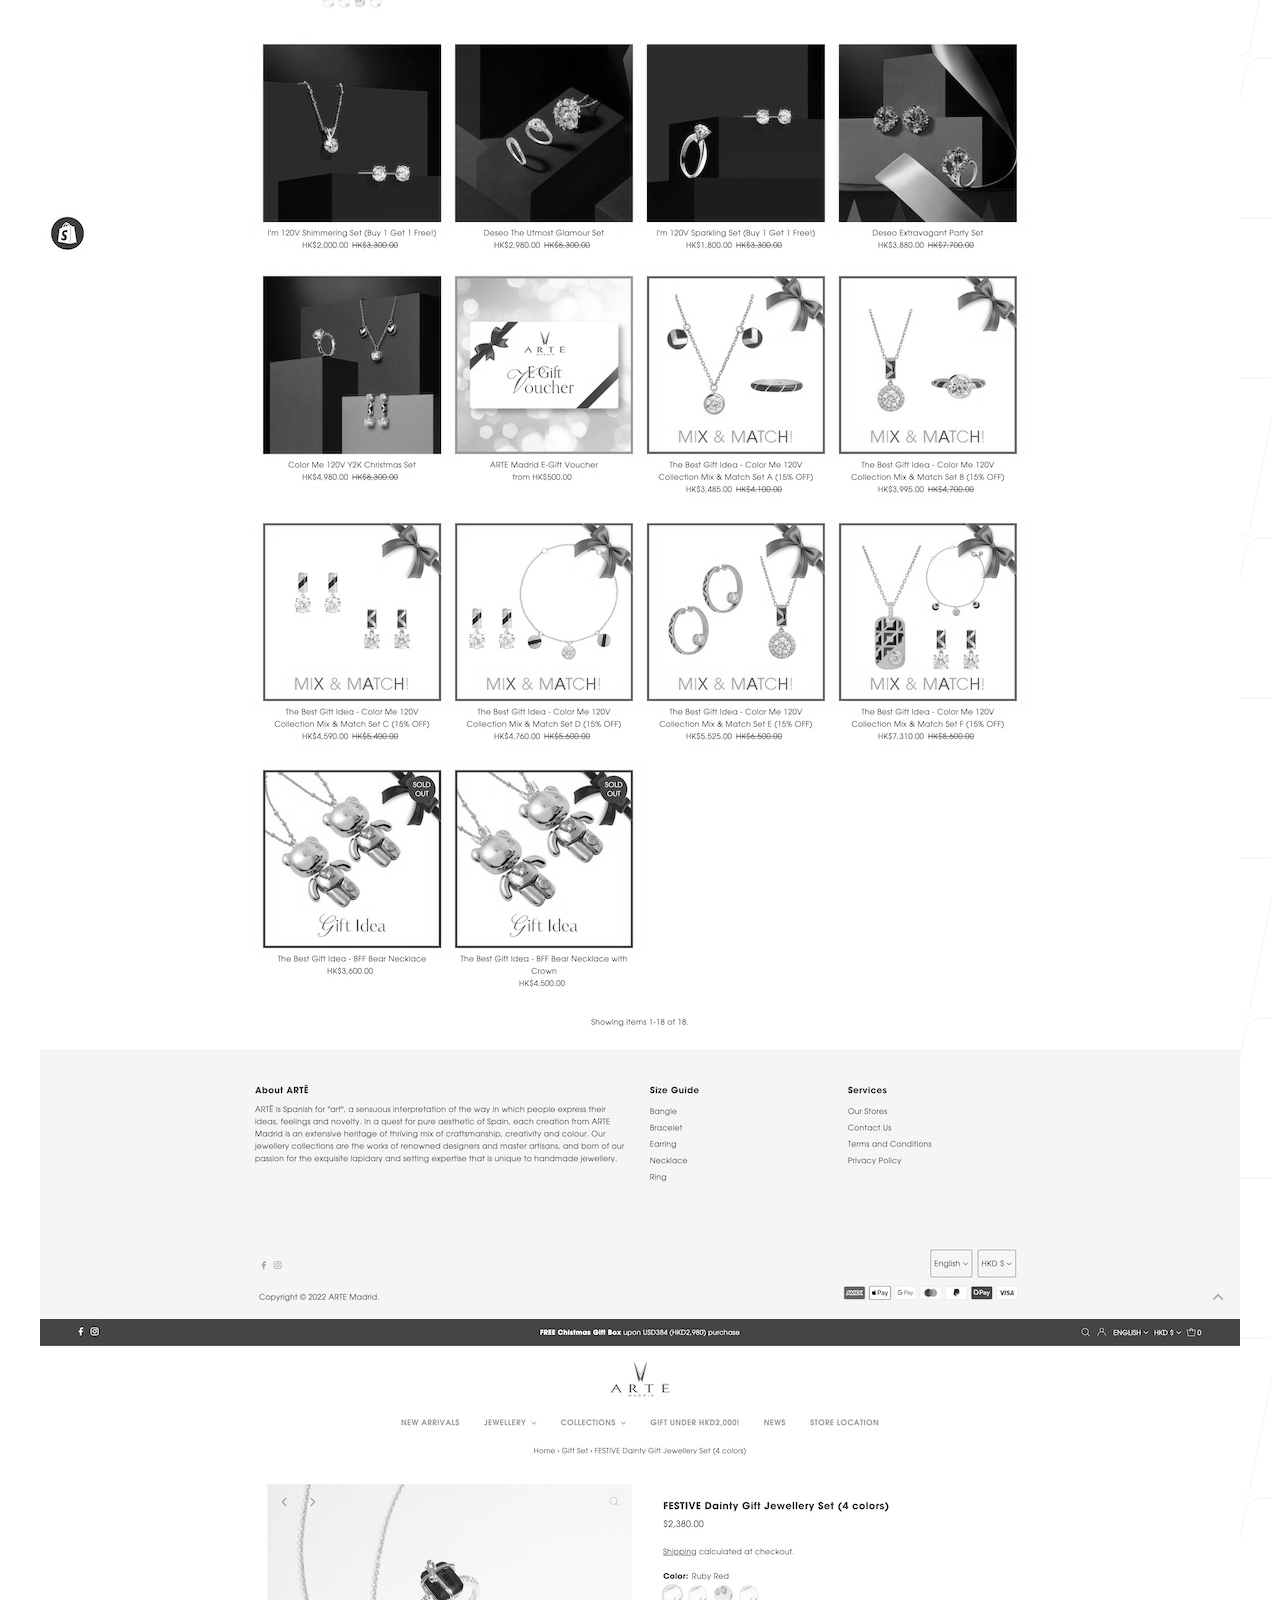
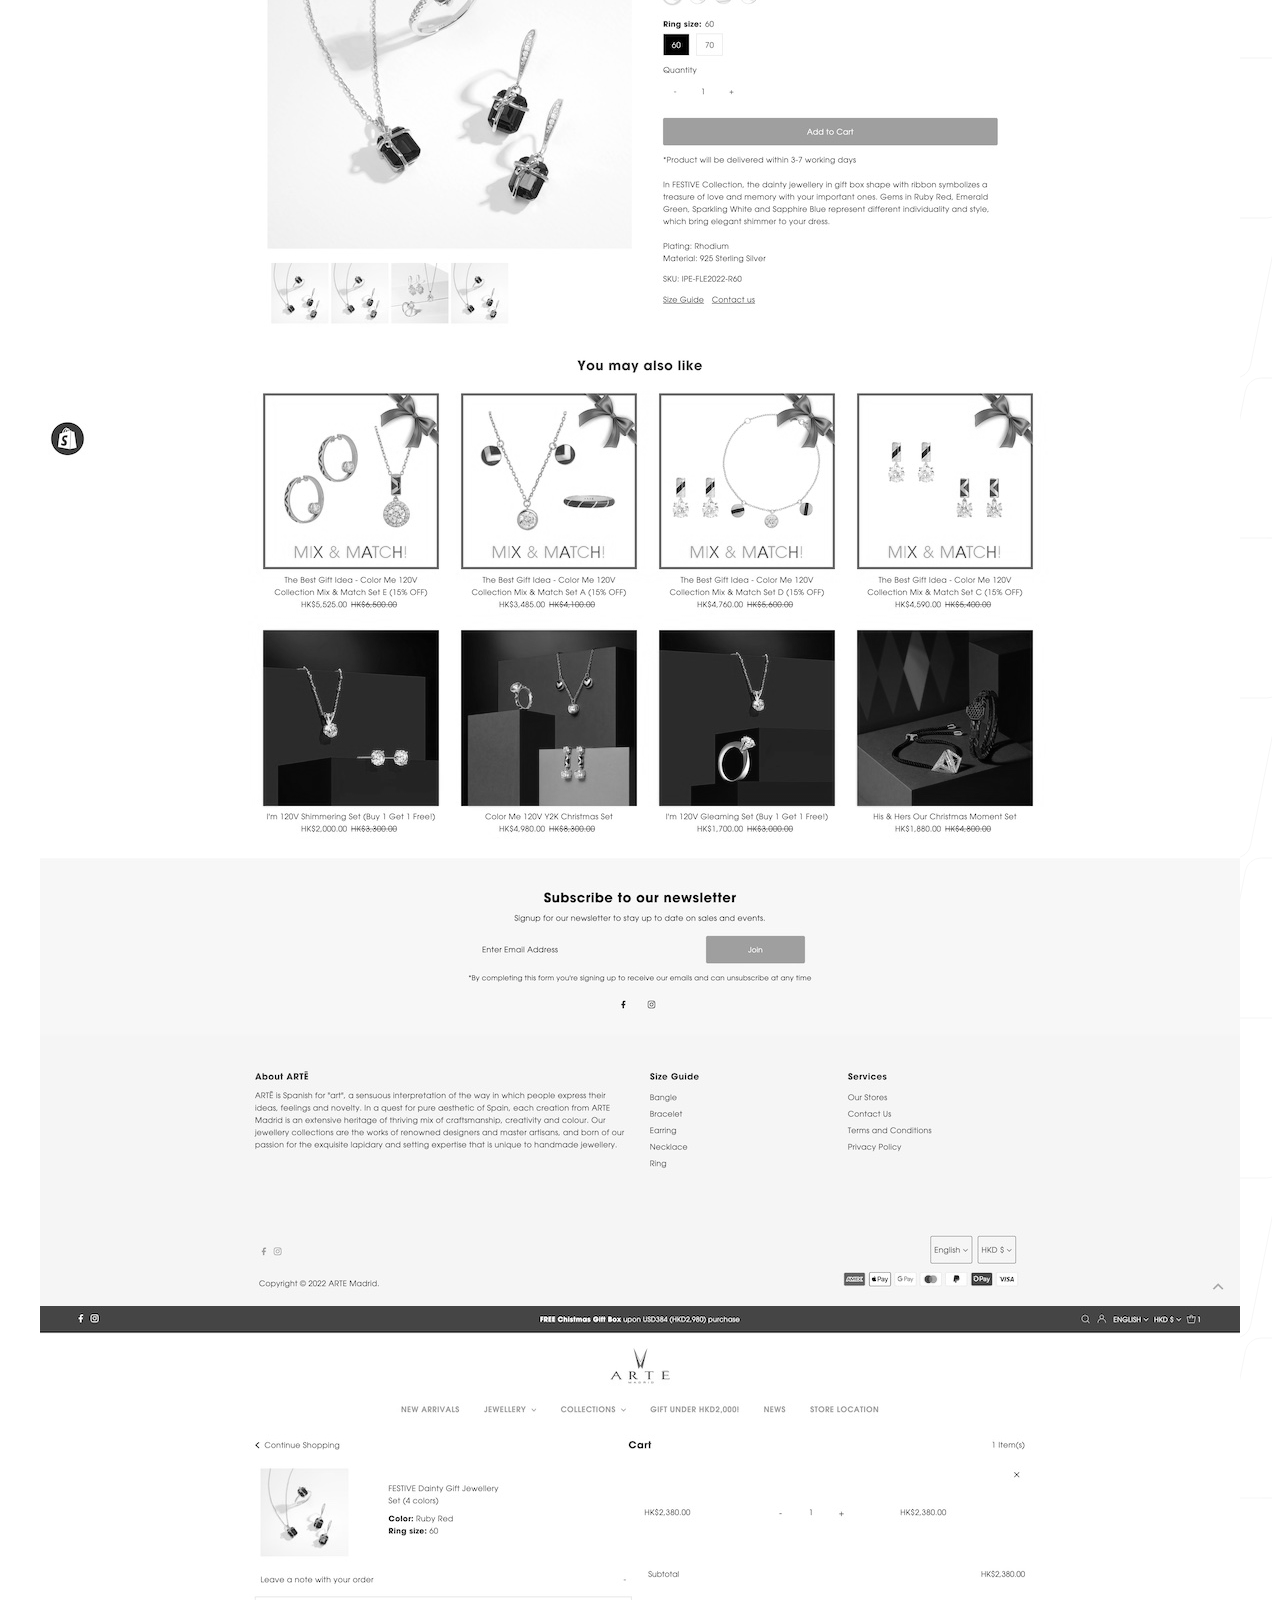
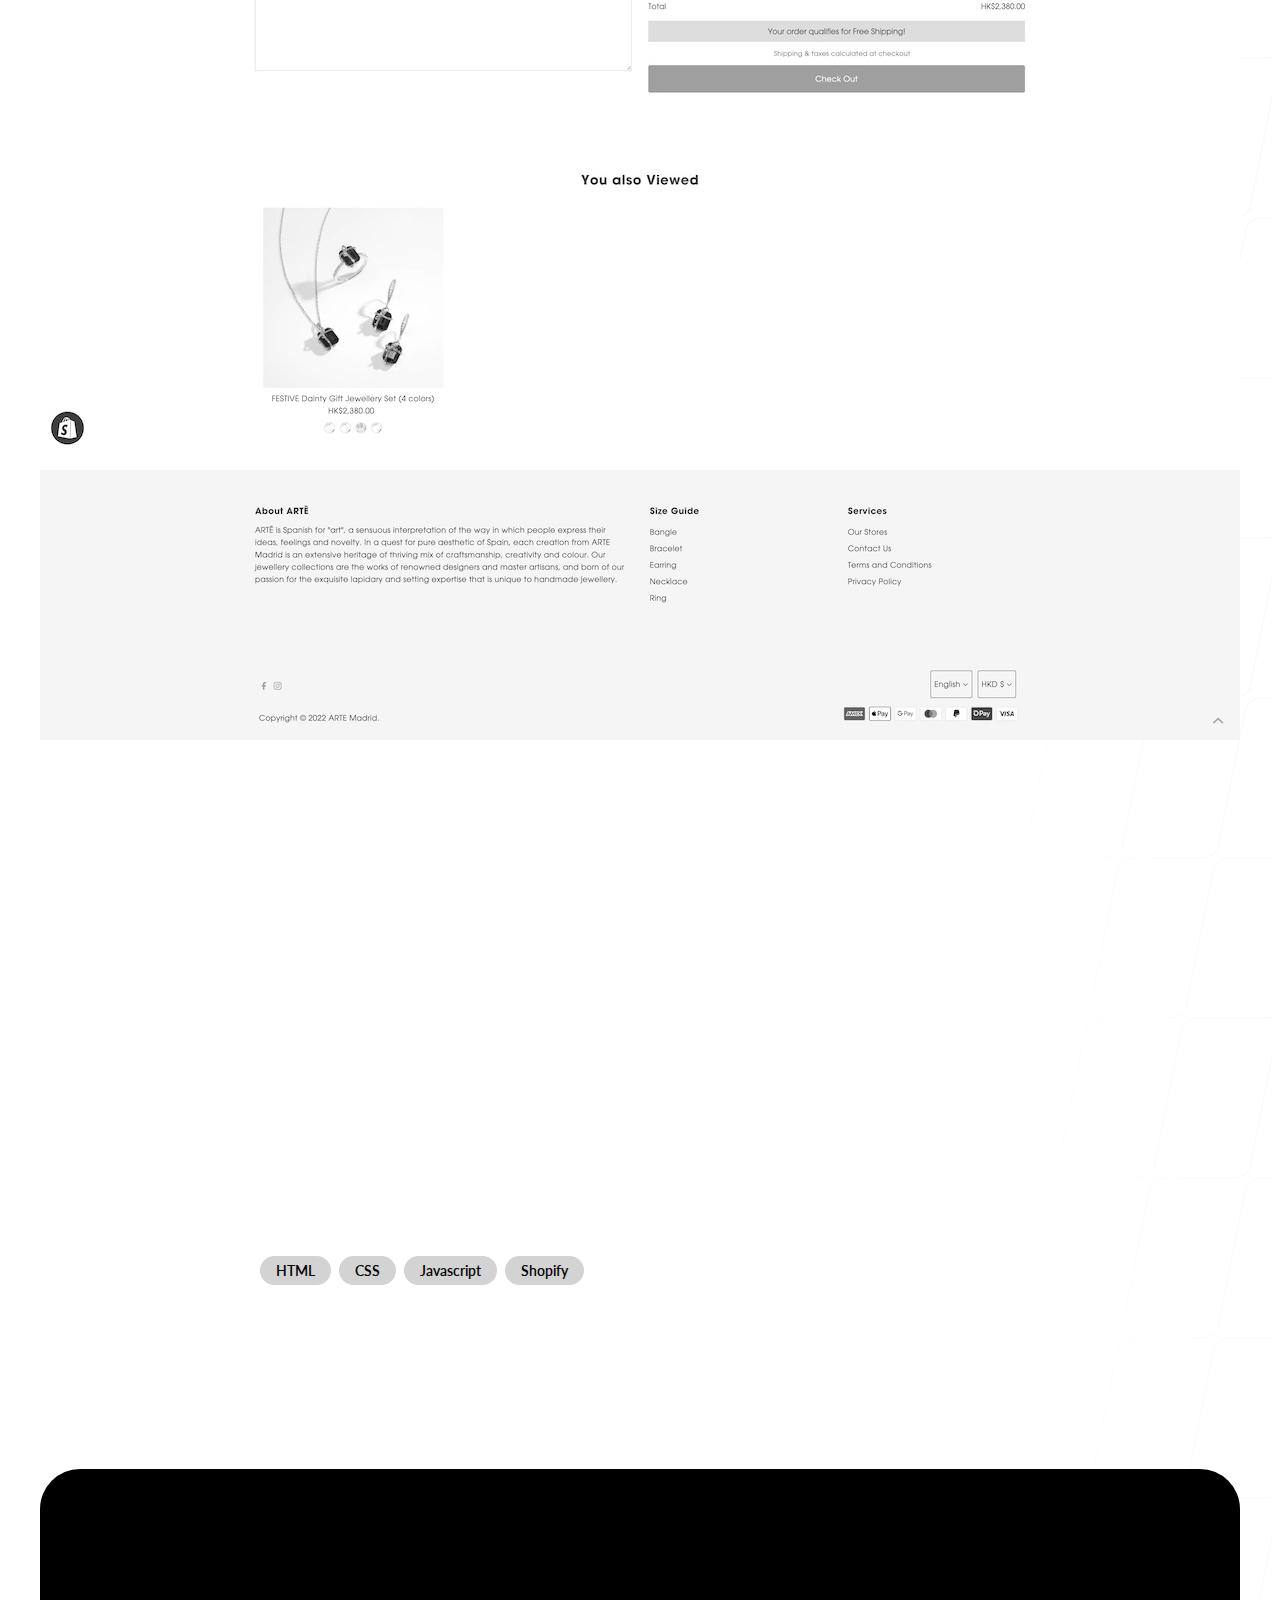
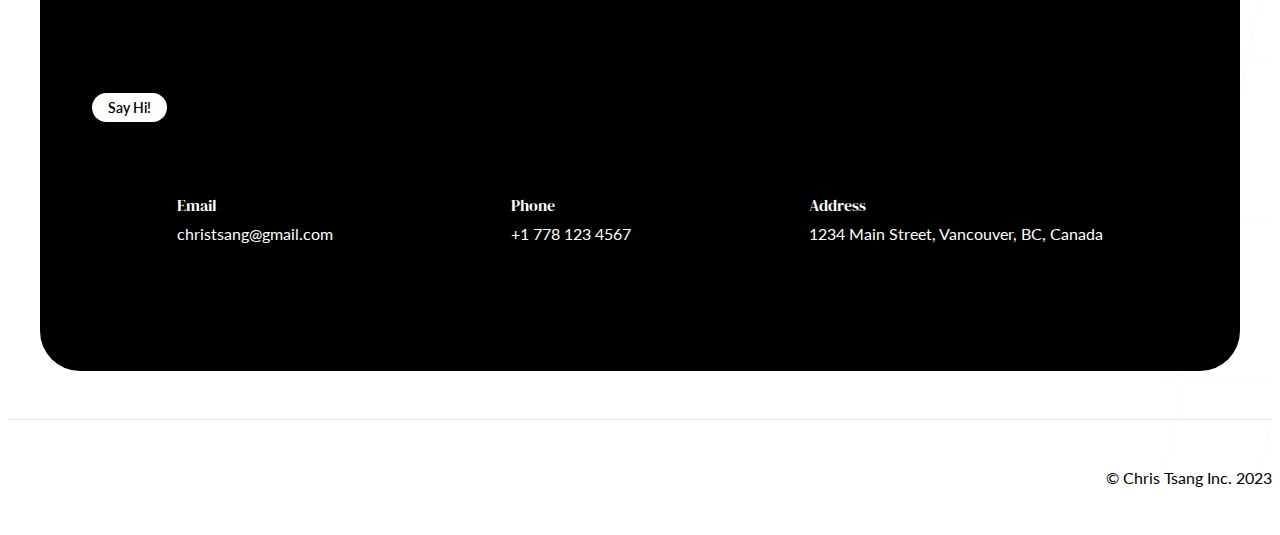
<file: detail.html>
<!DOCTYPE html>
<html lang="en">

<head>
  <meta charset="UTF-8">
  <meta name="viewport" content="width=device-width, initial-scale=1.0">
  <title>Work</title>
  <link rel="preconnect" href="https://fonts.googleapis.com">
  <link rel="preconnect" href="https://fonts.gstatic.com" crossorigin>
  <link href="https://fonts.googleapis.com/css2?family=DM+Serif+Display&family=Lato:wght@400;700;900&display=swap"
    rel="stylesheet">
  <link rel="stylesheet" href="./app.css">
</head>

<body class="relative">
  <svg aria-hidden="true" class="mask">
    <rect width="100%" height="100%" fill="url(#:R1lba:)" stroke-width="0"></rect><svg x="50%" y="-96" stroke-width="0"
      class="overflow-visible">
      <path transform="translate(64 160)"
        d="M45.119 4.5a11.5 11.5 0 0 0-11.277 9.245l-25.6 128C6.82 148.861 12.262 155.5 19.52 155.5h63.366a11.5 11.5 0 0 0 11.277-9.245l25.6-128c1.423-7.116-4.02-13.755-11.277-13.755H45.119Z">
      </path>
      <path transform="translate(128 320)"
        d="M45.119 4.5a11.5 11.5 0 0 0-11.277 9.245l-25.6 128C6.82 148.861 12.262 155.5 19.52 155.5h63.366a11.5 11.5 0 0 0 11.277-9.245l25.6-128c1.423-7.116-4.02-13.755-11.277-13.755H45.119Z">
      </path>
      <path transform="translate(288 480)"
        d="M45.119 4.5a11.5 11.5 0 0 0-11.277 9.245l-25.6 128C6.82 148.861 12.262 155.5 19.52 155.5h63.366a11.5 11.5 0 0 0 11.277-9.245l25.6-128c1.423-7.116-4.02-13.755-11.277-13.755H45.119Z">
      </path>
      <path transform="translate(512 320)"
        d="M45.119 4.5a11.5 11.5 0 0 0-11.277 9.245l-25.6 128C6.82 148.861 12.262 155.5 19.52 155.5h63.366a11.5 11.5 0 0 0 11.277-9.245l25.6-128c1.423-7.116-4.02-13.755-11.277-13.755H45.119Z">
      </path>
      <path transform="translate(544 640)"
        d="M45.119 4.5a11.5 11.5 0 0 0-11.277 9.245l-25.6 128C6.82 148.861 12.262 155.5 19.52 155.5h63.366a11.5 11.5 0 0 0 11.277-9.245l25.6-128c1.423-7.116-4.02-13.755-11.277-13.755H45.119Z">
      </path>
      <path transform="translate(320 800)"
        d="M45.119 4.5a11.5 11.5 0 0 0-11.277 9.245l-25.6 128C6.82 148.861 12.262 155.5 19.52 155.5h63.366a11.5 11.5 0 0 0 11.277-9.245l25.6-128c1.423-7.116-4.02-13.755-11.277-13.755H45.119Z">
      </path>
    </svg>
    <defs>
      <pattern id=":R1lba:" width="96" height="480" x="50%" patternUnits="userSpaceOnUse"
        patternTransform="translate(0 -96)" fill="none">
        <path
          d="M128 0 98.572 147.138A16 16 0 0 1 82.883 160H13.117a16 16 0 0 0-15.69 12.862l-26.855 134.276A16 16 0 0 1-45.117 320H-116M64-160 34.572-12.862A16 16 0 0 1 18.883 0h-69.766a16 16 0 0 0-15.69 12.862l-26.855 134.276A16 16 0 0 1-109.117 160H-180M192 160l-29.428 147.138A15.999 15.999 0 0 1 146.883 320H77.117a16 16 0 0 0-15.69 12.862L34.573 467.138A16 16 0 0 1 18.883 480H-52M-136 480h58.883a16 16 0 0 0 15.69-12.862l26.855-134.276A16 16 0 0 1-18.883 320h69.766a16 16 0 0 0 15.69-12.862l26.855-134.276A16 16 0 0 1 109.117 160H192M-72 640h58.883a16 16 0 0 0 15.69-12.862l26.855-134.276A16 16 0 0 1 45.117 480h69.766a15.999 15.999 0 0 0 15.689-12.862l26.856-134.276A15.999 15.999 0 0 1 173.117 320H256M-200 320h58.883a15.999 15.999 0 0 0 15.689-12.862l26.856-134.276A16 16 0 0 1-82.883 160h69.766a16 16 0 0 0 15.69-12.862L29.427 12.862A16 16 0 0 1 45.117 0H128">
        </path>
      </pattern>
    </defs>
  </svg>

  <div class="header">
    <a href="./index.html"
      class="text-decoration-none flex justify-content-between align-items-center color-black font-bold">
      <svg xmlns="http://www.w3.org/2000/svg" fill="none" viewBox="0 0 24 24" stroke-width="1.5" stroke="currentColor"
        class="logo-icon">
        <path stroke-linecap="round" stroke-linejoin="round"
          d="M3 3v1.5M3 21v-6m0 0l2.77-.693a9 9 0 016.208.682l.108.054a9 9 0 006.086.71l3.114-.732a48.524 48.524 0 01-.005-10.499l-3.11.732a9 9 0 01-6.085-.711l-.108-.054a9 9 0 00-6.208-.682L3 4.5M3 15V4.5" />
      </svg>
      <div class="inline-block pl-2 font-size-125 font-display">Chris Tsang's Portfolio</div>
    </a>

    <div class="menu">
      <a href="./listing.html" class="menu-button">My Work</a>
      <a href="./contact.html" class="menu-button">Contact</a>
    </div>
  </div>

  <div class="main">
    <!-- banner -->
    <div class="hero-banner">
      <div class="max-w-full mx-auto">
        <div class="ani-1 service-subtitle font-display">Arte Jewelery</div>
        <div class="ani-2 hero-heading font-display">Born of our passion for the exquisite lapidary.</div>
        <div class="ani-3 hero-description">A brand new E-commerce storefront for a well-known international jewelery
          brand
        </div>
      </div>
    </div>

    <!-- info -->
    <div class="info-container flex flex-wrap justify-content-center mt-40 mb-10">
      <div class="info">
        <div class="font-bold my-2">Client</div>
        <div class="my-2">Arte Jewelery</div>
      </div>

      <div class="info">
        <div class="font-bold my-2">Year</div>
        <div class="my-2">2021 - 2023</div>
      </div>

      <div class="info">
        <div class="font-bold my-2">Service</div>
        <div class="my-2">CMS development</div>
      </div>
    </div>

    <!-- screenshot -->
    <img src="./images/screenshot_1.jpg" alt="" class="screenshot max-w-full" data-src="./images/screenshot_1.jpg">
    <img src="./images/screenshot_2.jpg" alt="" class="screenshot max-w-full" data-src="./images/screenshot_2.jpg">
    <img src="./images/screenshot_3.jpg" alt="" class="screenshot max-w-full" data-src="./images/screenshot_3.jpg">
    <img src="./images/screenshot_4.jpg" alt="" class="screenshot max-w-full" data-src="./images/screenshot_4.jpg">

    <!-- story -->
    <div class="story mt-40 max-width-48 mx-auto">
      <div class="service-subtitle font-bold mb-6 font-display">Project story</div>
      <div class="hero-description">A brand new E-commerce storefront for a well-known international jewelery brand
      </div>
      <div class="hero-description">I developed a custom CMS to power their blog with and Ecommerce, and optimised
        their site to rank higher for keywords.</div>
    </div>

    <!-- Tech -->
    <div class="tech mt-20 mx-auto max-width-48">
      <div class="font-display service-subtitle font-bold">Technology</div>
      <div class="flex flex-wrap">
        <div class="tech-button">HTML</div>
        <div class="tech-button">CSS</div>
        <div class="tech-button">Javascript</div>
        <div class="tech-button">Shopify</div>
      </div>
    </div>

    <!-- contact -->
    <div class="contact-row">
      <div class="contact-container">
        <div class="hero-heading font-display">Tell me about your project</div>
        <a class="hi-button font-bold" href="./contact.html">Say Hi!</a>
        <div class="contacts pt-10">
          <div>
            <div class="font-display">Email</div>
            <a href="mailto:christsang@gmail.ocm" class="d-block mt-2 color-white">christsang@gmail.com</a>
          </div>

          <div>
            <div class="font-display">Phone</div>
            <a class="d-block mt-2 color-white" href="tel:17781234567">+1 778 123 4567</a>
          </div>

          <div>
            <div class="font-display">Address</div>
            <div class="d-block mt-2 color-white">1234 Main Street, Vancouver, BC, Canada</div>
          </div>
        </div>

      </div>
    </div>

    <!-- footer -->
    <div class="footer flex">
      <div class="">© Chris Tsang Inc. 2023</div>
    </div>
  </div>
  </div>

  <script>
    // fade in banner


    // black and white filter
    var images = document.querySelectorAll('img');

    var observer = new IntersectionObserver(entries => {
      entries.forEach(entry => {
        if (entry.isIntersecting) {
          entry.target.classList.add('in-viewport');
        } else {
          entry.target.classList.remove('in-viewport');
        }
      });
    });

    images.forEach(image => {
      observer.observe(image);
      image.src = image.dataset.src;
    });
  </script>
  </div>

</body>

</html>
</file>
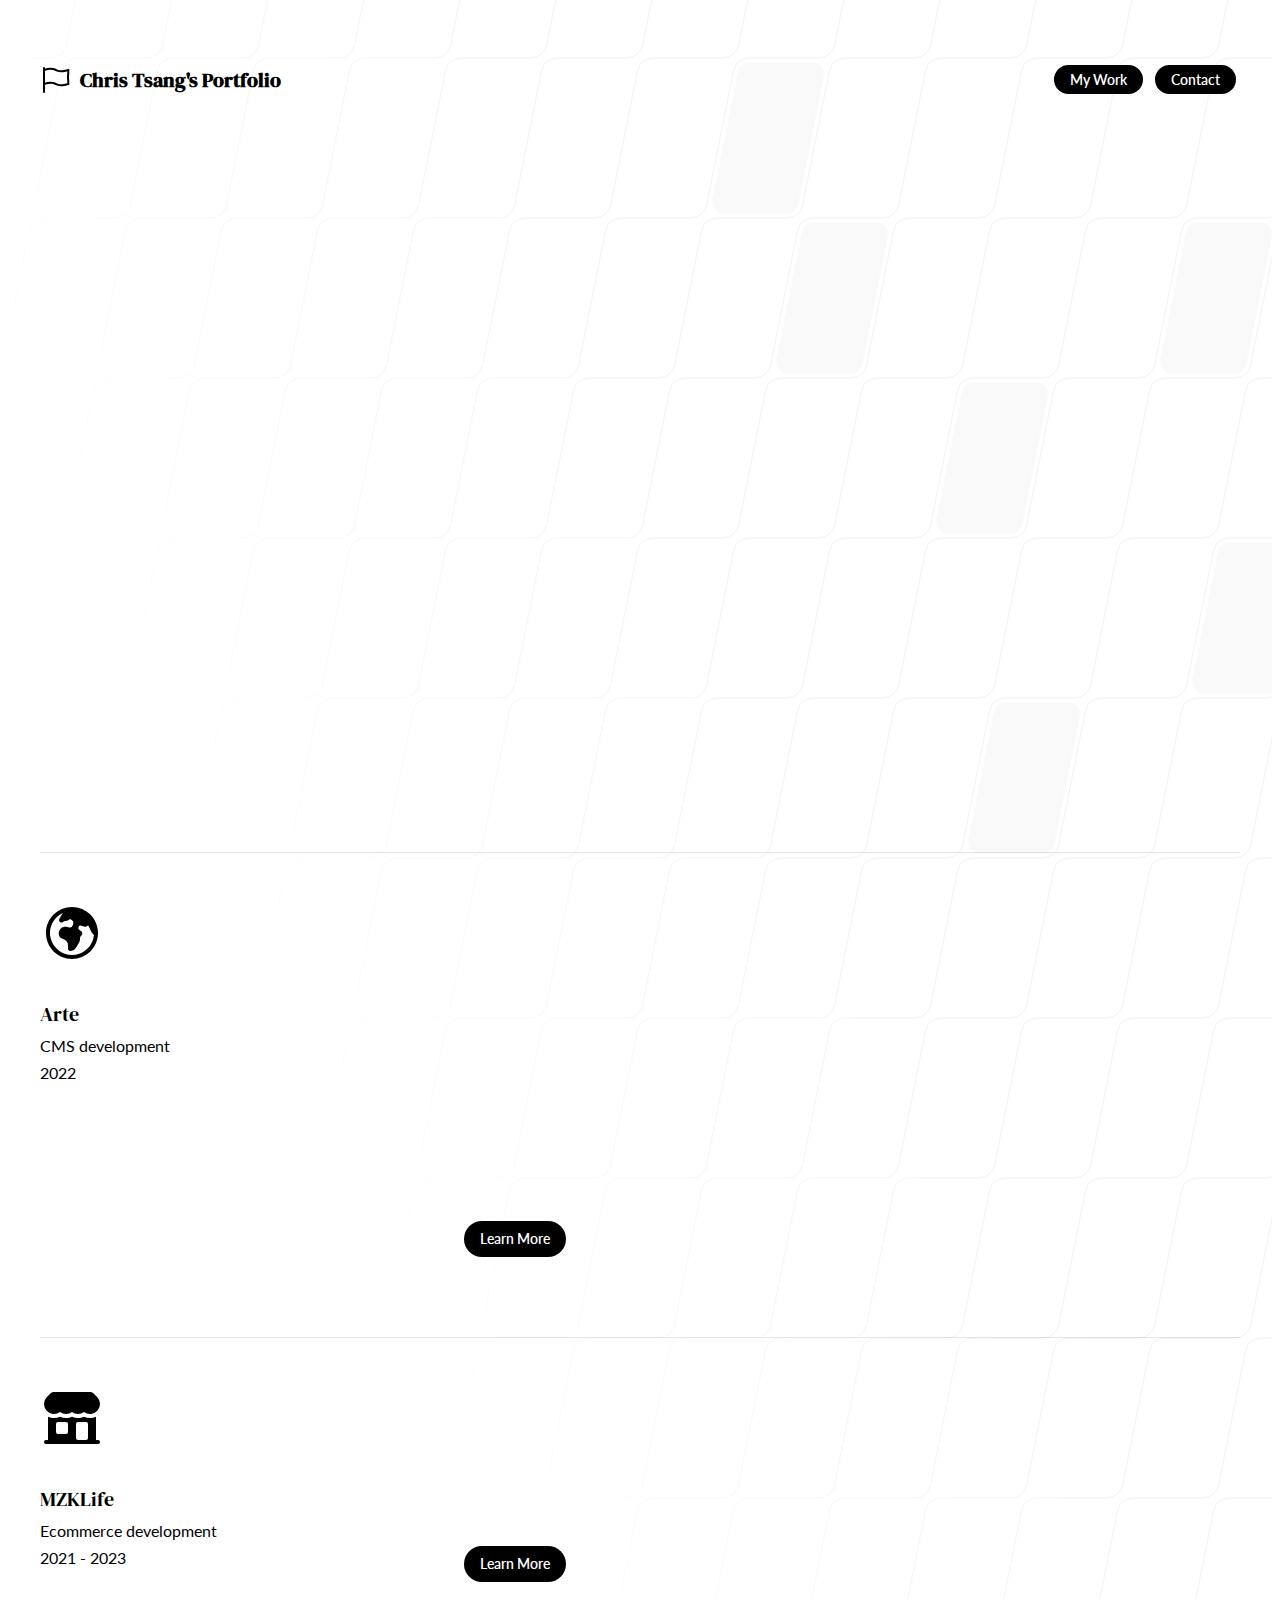
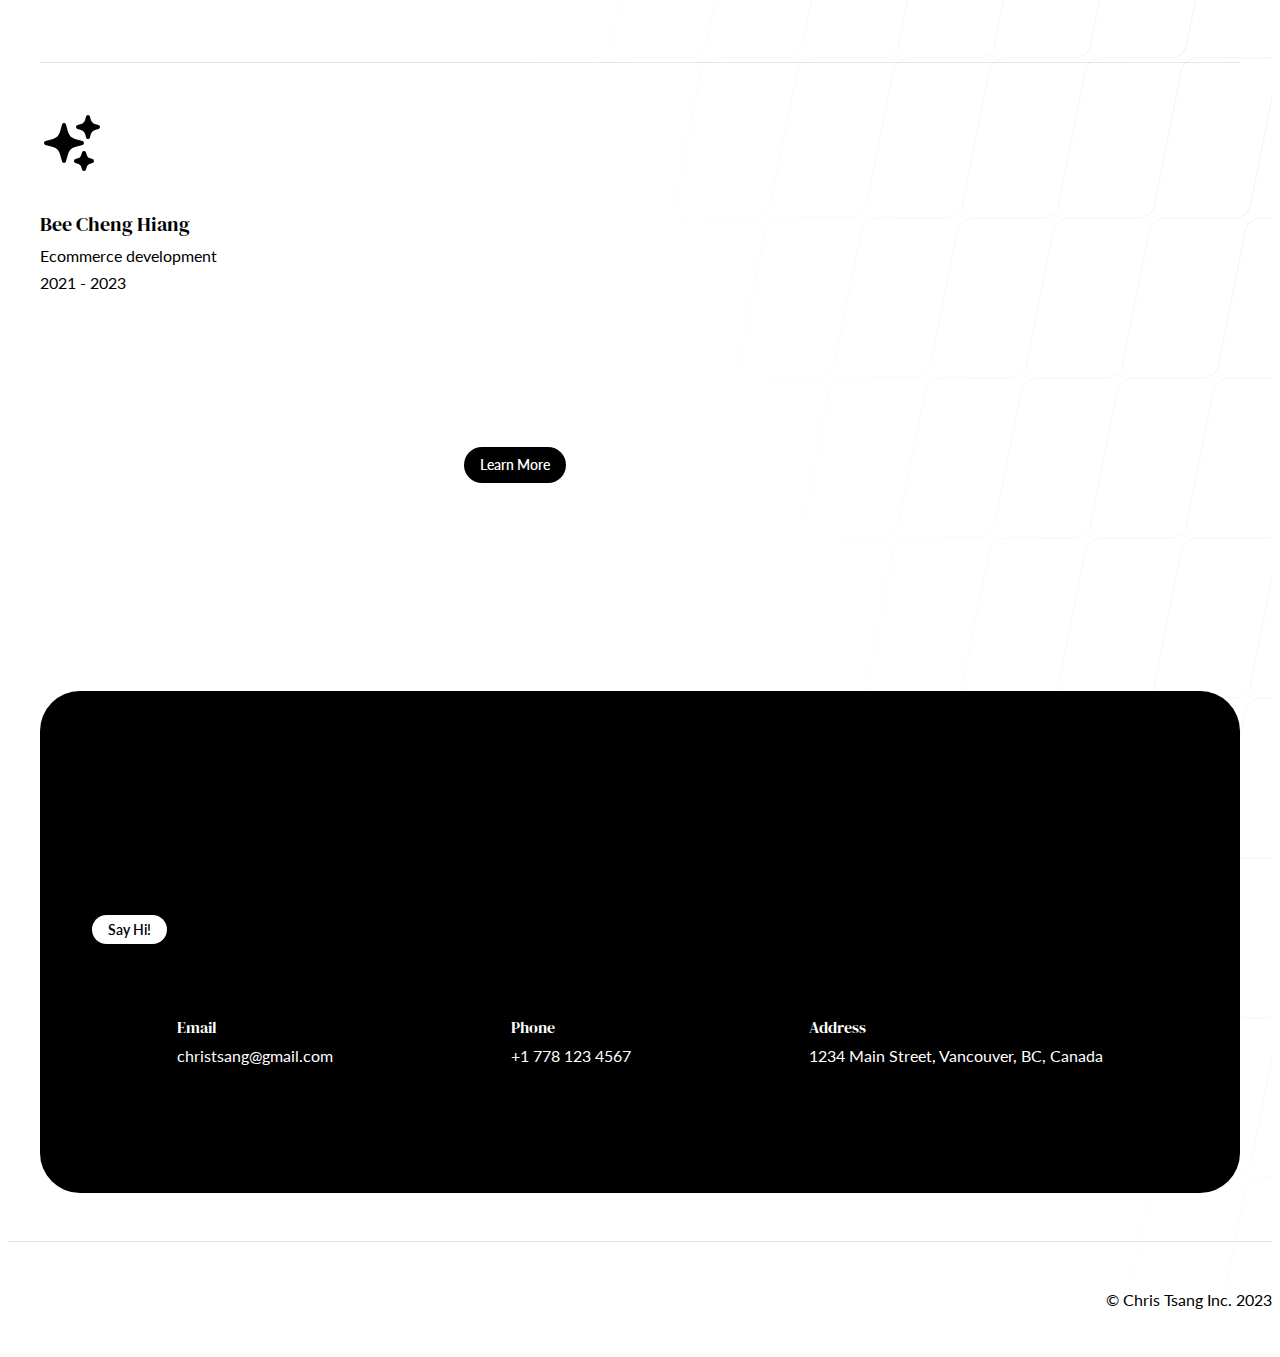
<file: listing.html>
<!DOCTYPE html>
<html lang="en">

<head>
  <meta charset="UTF-8">
  <meta name="viewport" content="width=device-width, initial-scale=1.0">
  <title>My Work</title>
  <link rel="preconnect" href="https://fonts.googleapis.com">
  <link rel="preconnect" href="https://fonts.gstatic.com" crossorigin>
  <link href="https://fonts.googleapis.com/css2?family=DM+Serif+Display&family=Lato:wght@400;700;900&display=swap" rel="stylesheet">
  <link rel="stylesheet" href="./app.css">
</head>

<body class="relative">
  <svg aria-hidden="true" class="mask">
    <rect width="100%" height="100%" fill="url(#:R1lba:)" stroke-width="0"></rect><svg x="50%" y="-96" stroke-width="0"
      class="overflow-visible">
      <path transform="translate(64 160)"
        d="M45.119 4.5a11.5 11.5 0 0 0-11.277 9.245l-25.6 128C6.82 148.861 12.262 155.5 19.52 155.5h63.366a11.5 11.5 0 0 0 11.277-9.245l25.6-128c1.423-7.116-4.02-13.755-11.277-13.755H45.119Z">
      </path>
      <path transform="translate(128 320)"
        d="M45.119 4.5a11.5 11.5 0 0 0-11.277 9.245l-25.6 128C6.82 148.861 12.262 155.5 19.52 155.5h63.366a11.5 11.5 0 0 0 11.277-9.245l25.6-128c1.423-7.116-4.02-13.755-11.277-13.755H45.119Z">
      </path>
      <path transform="translate(288 480)"
        d="M45.119 4.5a11.5 11.5 0 0 0-11.277 9.245l-25.6 128C6.82 148.861 12.262 155.5 19.52 155.5h63.366a11.5 11.5 0 0 0 11.277-9.245l25.6-128c1.423-7.116-4.02-13.755-11.277-13.755H45.119Z">
      </path>
      <path transform="translate(512 320)"
        d="M45.119 4.5a11.5 11.5 0 0 0-11.277 9.245l-25.6 128C6.82 148.861 12.262 155.5 19.52 155.5h63.366a11.5 11.5 0 0 0 11.277-9.245l25.6-128c1.423-7.116-4.02-13.755-11.277-13.755H45.119Z">
      </path>
      <path transform="translate(544 640)"
        d="M45.119 4.5a11.5 11.5 0 0 0-11.277 9.245l-25.6 128C6.82 148.861 12.262 155.5 19.52 155.5h63.366a11.5 11.5 0 0 0 11.277-9.245l25.6-128c1.423-7.116-4.02-13.755-11.277-13.755H45.119Z">
      </path>
      <path transform="translate(320 800)"
        d="M45.119 4.5a11.5 11.5 0 0 0-11.277 9.245l-25.6 128C6.82 148.861 12.262 155.5 19.52 155.5h63.366a11.5 11.5 0 0 0 11.277-9.245l25.6-128c1.423-7.116-4.02-13.755-11.277-13.755H45.119Z">
      </path>
    </svg>
    <defs>
      <pattern id=":R1lba:" width="96" height="480" x="50%" patternUnits="userSpaceOnUse"
        patternTransform="translate(0 -96)" fill="none">
        <path
          d="M128 0 98.572 147.138A16 16 0 0 1 82.883 160H13.117a16 16 0 0 0-15.69 12.862l-26.855 134.276A16 16 0 0 1-45.117 320H-116M64-160 34.572-12.862A16 16 0 0 1 18.883 0h-69.766a16 16 0 0 0-15.69 12.862l-26.855 134.276A16 16 0 0 1-109.117 160H-180M192 160l-29.428 147.138A15.999 15.999 0 0 1 146.883 320H77.117a16 16 0 0 0-15.69 12.862L34.573 467.138A16 16 0 0 1 18.883 480H-52M-136 480h58.883a16 16 0 0 0 15.69-12.862l26.855-134.276A16 16 0 0 1-18.883 320h69.766a16 16 0 0 0 15.69-12.862l26.855-134.276A16 16 0 0 1 109.117 160H192M-72 640h58.883a16 16 0 0 0 15.69-12.862l26.855-134.276A16 16 0 0 1 45.117 480h69.766a15.999 15.999 0 0 0 15.689-12.862l26.856-134.276A15.999 15.999 0 0 1 173.117 320H256M-200 320h58.883a15.999 15.999 0 0 0 15.689-12.862l26.856-134.276A16 16 0 0 1-82.883 160h69.766a16 16 0 0 0 15.69-12.862L29.427 12.862A16 16 0 0 1 45.117 0H128">
        </path>
      </pattern>
    </defs>
  </svg>

  <div class="header">
    <a href="./index.html"
      class="text-decoration-none flex justify-content-between align-items-center color-black font-bold">
      <svg xmlns="http://www.w3.org/2000/svg" fill="none" viewBox="0 0 24 24" stroke-width="1.5" stroke="currentColor"
        class="logo-icon">
        <path stroke-linecap="round" stroke-linejoin="round"
          d="M3 3v1.5M3 21v-6m0 0l2.77-.693a9 9 0 016.208.682l.108.054a9 9 0 006.086.71l3.114-.732a48.524 48.524 0 01-.005-10.499l-3.11.732a9 9 0 01-6.085-.711l-.108-.054a9 9 0 00-6.208-.682L3 4.5M3 15V4.5" />
      </svg>
      <div class="inline-block pl-2 font-size-125 font-display">Chris Tsang's Portfolio</div>
    </a>

    <div class="menu">
      <a href="./listing.html" class="menu-button">My Work</a>
      <a href="./contact.html" class="menu-button">Contact</a>
    </div>
  </div>

  <div class="main">
    <!-- banner -->
    <div class="hero-banner">
      <div class="max-width-48">
        <div class="service-subtitle font-display">My Work</div>
        <div class="hero-heading font-display">Bulletproof solutions for your software needs</div>
        <div class="hero-description">I
          am great at developing web
          applications that fulfil business needs and solve critical problems. Give me a call if you need help on the
          programming side!</div>
      </div>
    </div>

    <!-- work -->
    <div class="my-work max-w-80 mt-40 mx-auto">
      <div class="font-display service-subtitle">My Work</div>

      <div class="work-container">
        <div class="work flex flex-wrap">
          <div class="line"></div>
          <div class="work-info">
            <div>
              <svg xmlns="http://www.w3.org/2000/svg" viewBox="0 0 24 24" fill="currentColor" class="w-6 h-6">
                <path fill-rule="evenodd"
                  d="M12 2.25c-5.385 0-9.75 4.365-9.75 9.75s4.365 9.75 9.75 9.75 9.75-4.365 9.75-9.75S17.385 2.25 12 2.25zM8.547 4.505a8.25 8.25 0 1011.672 8.214l-.46-.46a2.252 2.252 0 01-.422-.586l-1.08-2.16a.414.414 0 00-.663-.107.827.827 0 01-.812.21l-1.273-.363a.89.89 0 00-.738 1.595l.587.39c.59.395.674 1.23.172 1.732l-.2.2c-.211.212-.33.498-.33.796v.41c0 .409-.11.809-.32 1.158l-1.315 2.191a2.11 2.11 0 01-1.81 1.025 1.055 1.055 0 01-1.055-1.055v-1.172c0-.92-.56-1.747-1.414-2.089l-.654-.261a2.25 2.25 0 01-1.384-2.46l.007-.042a2.25 2.25 0 01.29-.787l.09-.15a2.25 2.25 0 012.37-1.048l1.178.236a1.125 1.125 0 001.302-.795l.208-.73a1.125 1.125 0 00-.578-1.315l-.665-.332-.091.091a2.25 2.25 0 01-1.591.659h-.18c-.249 0-.487.1-.662.274a.931.931 0 01-1.458-1.137l1.279-2.132z"
                  clip-rule="evenodd" />
              </svg>
            </div>
            <div class="font-display mt-8 bigger-heading">Arte</div>
            <div class="mt-2">CMS development</div>
            <div class="mt-2">2022</div>
          </div>

          <div class="work-detail">
            <div class="font-display hero-heading">Born of our passion for the exquisite lapidary.</div>
            <div class="hero-description">A brand new E-commerce storefront for a well-known international jewelery brand</div>
            <div class="hero-description">I developed a custom CMS to power their blog with and Ecommerce, and optimised their site to rank higher for keywords.</div>
            <a href="./detail.html" class="menu-button mt-8 d-block w-fit">Learn More</a>
          </div>
        </div>

        <div class="work flex flex-wrap">
          <div class="line"></div>
          <div class="work-info">
            <div>
              <svg xmlns="http://www.w3.org/2000/svg" viewBox="0 0 24 24" fill="currentColor" class="w-6 h-6">
                <path
                  d="M5.223 2.25c-.497 0-.974.198-1.325.55l-1.3 1.298A3.75 3.75 0 007.5 9.75c.627.47 1.406.75 2.25.75.844 0 1.624-.28 2.25-.75.626.47 1.406.75 2.25.75.844 0 1.623-.28 2.25-.75a3.75 3.75 0 004.902-5.652l-1.3-1.299a1.875 1.875 0 00-1.325-.549H5.223z" />
                <path fill-rule="evenodd"
                  d="M3 20.25v-8.755c1.42.674 3.08.673 4.5 0A5.234 5.234 0 009.75 12c.804 0 1.568-.182 2.25-.506a5.234 5.234 0 002.25.506c.804 0 1.567-.182 2.25-.506 1.42.674 3.08.675 4.5.001v8.755h.75a.75.75 0 010 1.5H2.25a.75.75 0 010-1.5H3zm3-6a.75.75 0 01.75-.75h3a.75.75 0 01.75.75v3a.75.75 0 01-.75.75h-3a.75.75 0 01-.75-.75v-3zm8.25-.75a.75.75 0 00-.75.75v5.25c0 .414.336.75.75.75h3a.75.75 0 00.75-.75v-5.25a.75.75 0 00-.75-.75h-3z"
                  clip-rule="evenodd" />
              </svg>
            </div>
            <div class="font-display mt-8 bigger-heading">MZKLife</div>
            <div class="mt-2">Ecommerce development</div>
            <div class="mt-2">2021 - 2023</div>
          </div>

          <div class="work-detail">
            <div class="font-display hero-heading">Tea and Health</div>
            <div class="hero-description">Ongoing ecommerce development for merchant selling healthcare products</div>
            <a href="./detail.html" class="menu-button mt-8 d-block w-fit">Learn More</a>
          </div>
        </div>

        <div class="work flex flex-wrap">
          <div class="line"></div>
          <div class="work-info">
            <div>
              <svg xmlns="http://www.w3.org/2000/svg" viewBox="0 0 24 24" fill="currentColor" class="w-6 h-6">
                <path fill-rule="evenodd"
                  d="M9 4.5a.75.75 0 01.721.544l.813 2.846a3.75 3.75 0 002.576 2.576l2.846.813a.75.75 0 010 1.442l-2.846.813a3.75 3.75 0 00-2.576 2.576l-.813 2.846a.75.75 0 01-1.442 0l-.813-2.846a3.75 3.75 0 00-2.576-2.576l-2.846-.813a.75.75 0 010-1.442l2.846-.813A3.75 3.75 0 007.466 7.89l.813-2.846A.75.75 0 019 4.5zM18 1.5a.75.75 0 01.728.568l.258 1.036c.236.94.97 1.674 1.91 1.91l1.036.258a.75.75 0 010 1.456l-1.036.258c-.94.236-1.674.97-1.91 1.91l-.258 1.036a.75.75 0 01-1.456 0l-.258-1.036a2.625 2.625 0 00-1.91-1.91l-1.036-.258a.75.75 0 010-1.456l1.036-.258a2.625 2.625 0 001.91-1.91l.258-1.036A.75.75 0 0118 1.5zM16.5 15a.75.75 0 01.712.513l.394 1.183c.15.447.5.799.948.948l1.183.395a.75.75 0 010 1.422l-1.183.395c-.447.15-.799.5-.948.948l-.395 1.183a.75.75 0 01-1.422 0l-.395-1.183a1.5 1.5 0 00-.948-.948l-1.183-.395a.75.75 0 010-1.422l1.183-.395c.447-.15.799-.5.948-.948l.395-1.183A.75.75 0 0116.5 15z"
                  clip-rule="evenodd" />
              </svg>
            </div>
            <div class="font-display mt-8 bigger-heading">Bee Cheng Hiang</div>
            <div class="mt-2">Ecommerce development</div>
            <div class="mt-2">2021 - 2023</div>
          </div>

          <div class="work-detail">
            <div class="font-display hero-heading">To be Asia's leading food company providing quality products.</div>
            <div class="hero-description">A brand new E-commerce storefront and ongoing development for food brand based in Singapore</div>
            <a href="./detail.html" class="menu-button mt-8 d-block w-fit">Learn More</a>
          </div>
        </div>

      </div>
    </div>

    <!-- contact -->
    <div class="contact-row">
      <div class="contact-container">
        <div class="hero-heading font-display">Tell me about your project</div>
        <a class="hi-button font-bold" href="./contact.html">Say Hi!</a>
        <div class="contacts pt-10">
          <div>
            <div class="font-display">Email</div>
            <a href="mailto:christsang@gmail.ocm" class="d-block mt-2 color-white">christsang@gmail.com</a>
          </div>

          <div>
            <div class="font-display">Phone</div>
            <a class="d-block mt-2 color-white" href="tel:17781234567">+1 778 123 4567</a>
          </div>

          <div>
            <div class="font-display">Address</div>
            <div class="d-block mt-2 color-white">1234 Main Street, Vancouver, BC, Canada</div>
          </div>
        </div>

      </div>
    </div>

    <!-- footer -->
    <div class="footer flex">
      <div class="">© Chris Tsang Inc. 2023</div>
    </div>


  </div>

</body>

</html>
</file>
<file: app.css>
* {
  font-family: 'Lato', sans-serif;
}

a, button {
  text-decoration: none;
  color: black;
  transition: opacity 0.2s ease-in-out;
}

a:hover, button:hover {
  opacity: .8;
}

.header {
  display: flex;
  top: 0.5rem;
  padding-top: 3.5rem;
  padding-left: 2rem;
  padding-right: 2rem;
  justify-content: space-between;
  align-items: center;
  max-width: 80rem;
  margin: 0 auto;

}

.logo-icon {
  height: 2rem;
}

.inline-block {
  display: inline-block;
}

.text-decoration-none {
  text-decoration: none;
}

.flex {
  display: flex;
}

.justify-content-between {
  justify-content: space-between;
}

.align-items-center {
  align-items: center;
}

.pl-2 {
  padding-left: 0.5rem;
}

.color-black {
  color: #000;
}

.font-bold {
  font-weight: 700;
}

.font-size-125 {
  font-size: 1.25rem;
}

.mb-3 {
  margin-bottom: 0.75rem;
}

.menu-button {
  padding-top: 0.375rem;
  padding-bottom: 0.375rem;
  padding-left: 1rem;
  padding-right: 1rem;
  border-radius: 9999px;
  font-size: 0.875rem;
  font-weight: 600;
  color: #ffffff;
  background-color: black;
  text-align: center;
  margin: 0 0.25rem;
  line-height: 1.5rem;
}

.tech-button {
  padding-top: 0.375rem;
  padding-bottom: 0.375rem;
  padding-left: 1rem;
  padding-right: 1rem;
  border-radius: 9999px;
  font-size: 0.875rem;
  font-weight: 600;
  color: black;
  background-color: lightgray;
  text-align: center;
  margin: 1.5rem 0.25rem;
  display: block;
  width: fit-content;
}

.hi-button {
  padding-top: 0.375rem;
  padding-bottom: 0.375rem;
  padding-left: 1rem;
  padding-right: 1rem;
  border-radius: 9999px;
  font-size: 0.875rem;
  font-weight: 600;
  color: black;
  background-color: white;
  text-align: center;
  margin: 1.5rem 0.25rem;
  display: block;
  width: fit-content;
}

.hero-banner {
  max-width: 80rem;
  padding-left: 2rem;
  padding-right: 2rem;
  margin-top: 14rem;
  margin-left: auto;
  margin-right: auto;
}

.work-with {
  max-width: 80rem;
  margin-left: auto;
  margin-right: auto;
}

.hero-heading {
  font-size: 4rem;
  font-weight: 700;
  line-height: 4.5rem;
  letter-spacing: -.025em;
}

.font-display {
  font-family: 'DM Serif Display', serif;
}

.hero-description {
  margin-top: 1.5rem;
  font-size: 1.25rem;
  line-height: 2rem;
}

.max-width-48 {
  max-width: 48rem;
}

.max-width-42 {
  max-width: 42rem;
}

.bg-black {
  background-color: #000;
}

.rounded-4xl {
  border-radius: 2.5rem;
}

.py-32 {
  padding-top: 8rem;
  padding-bottom: 8rem;
}

.px-24 {
  padding-left: 6rem;
  padding-right: 6rem;
}

.mt-56 {
  margin-top: 14rem;
}

.mt-8 {
  margin-top: 2rem;
}

.mt-2 {
  margin-top: .5rem;
}

.mask {
  position: absolute;
  top: -14px;
  left: 0;
  right: 0;
  z-index: -10;
  height: 100%;
  width: 100%;
  mask-image: linear-gradient(to bottom left, rgba(255, 255, 255, 0.4) 40%, transparent 50%);
  -webkit-mask-image: linear-gradient(to bottom left, rgba(255, 255, 255, 0.4) 30%, transparent 60%);
  stroke: hsla(0, 0%, 4%, .15);
  fill: #f0f0f0;
}

.overflow-visible {
  overflow: visible;
}

.relative {
  position: relative;
}

.color-white {
  color: #fff;
}

.px-8 {
  padding-left: 2rem;
  padding-right: 2rem;
}

.company-listing {
  filter: url(#grayscale);
  display: flex;
  flex-wrap: wrap;
  justify-content: space-around;
  margin-top: 2rem;
  max-width: 80rem;
  padding-left: 2rem;
  padding-right: 2rem;
  margin-left: auto;
  margin-right: auto;

}

.company-listing img {
  width: calc(33.33% - 2rem);
  margin: 1rem;
  width: auto;
  max-height: 60px;
  object-fit: contain;
}

.info {
  width: calc(33.33% - .5rem);
  padding: 1rem 1.5rem;
  background: #f8f8f8;
  box-sizing: border-box;
  margin: .25rem;
}

.d-none {
  display: none;
}

.mx-auto {
  margin-left: auto;
  margin-right: auto;
}

.mt-40 {
  margin-top: 10rem;
}

.mb-10 {
  margin-bottom: 2.5rem;
}

.my-2 {
  margin-top: .5rem;
  margin-bottom: .5rem;
}

.mb-6 {
  margin-bottom: 1.5rem;
}

.mt-20 {
  margin-top: 5rem;
}

.listing {
  max-width: 80rem;
  margin-left: auto;
  margin-right: auto;
}

.justify-content-center {
  justify-content: center;
}

.projects {
  display: grid;
  grid-template-columns: repeat(3,minmax(0,1fr));
  gap: 2rem;
  margin-top: 4rem;
}

.project {
  display: flex;
  padding: 2rem;
  box-shadow: 0 0 10px rgba(0, 0, 0, 0.1);
  border-radius: 1.5rem;
  flex-direction: column;
  /* width: 100%; */
}

.project svg {
  width: 4rem;
  height: 4rem;
}

.color-lightgray {
  color: #a0a0a0;
}

.project-year {
  font-size: .875rem;
  line-height: 1.5rem;
  margin-top: 1.5rem;
}

.project-heading {
  font-size: 1.5rem;
  line-height: 2.25rem;
  margin-top: 1.5rem;
}

.project-description {
  font-size: 1rem;
  line-height: 1.75rem;
  margin-top: 1rem;
}

.service {
  margin-top: 10rem;
  max-width: 80rem;
  padding-left: 2rem;
  padding-right: 2rem;
  margin-left: auto;
  margin-right: auto;
}

.flex-wrap {
  flex-wrap: wrap;
}

.service-subtitle {
  font-size: 2.5rem;
}

.service-content {
  padding-left: 2rem;
  padding-right: 2rem;
  margin-top: 4rem;
  margin-left: auto;
  margin-right: auto;
}

.service-image {
  flex: 0 0 50%;
  width: 50%;
  max-height: 400px;
  object-fit: cover;
}

.services {
  flex: 0 0 50%;
  display: flex;
  line-height: 1.75rem;
  align-items: center;
  flex-wrap: wrap;
}

.services div {
  padding-left: 1rem;
}

.contact-row {
  padding-left: 2rem;
  padding-right: 2rem;
  margin-top: 10rem;
  max-width: 80rem;
  margin-left: auto;
  margin-right: auto;
}

.contact-container {
  padding: 8rem 3rem;
  background: black;
  border-radius: 2.5rem;
  color: white;
}

.work-with {
  padding-left: 2rem;
  padding-right: 2rem;
  max-width: 80rem;
  margin-left: auto;
  margin-right: auto;
}

.pt-10 {
  padding-top: 2.5rem;
}

.contacts {
  display: flex;
  flex-wrap: wrap;
  justify-content: space-around;
  margin-top: 2rem;
}

.mt-2 {
  margin-top: .5rem;
}

.d-block {
  display: block;
}

.footer {
  justify-content: flex-end;
  max-width: 80rem;
  margin: 3rem auto;
  border-top: 1px solid hsla(0,0%,4%,.1);;
  /* border-top-width: 1px; */
  padding-top: 3rem;
}

.my-work {
  padding: 0 2rem;
}

.max-w-80 {
  max-width: 80rem;
}

.mt-40 {
  margin-top: 10rem;
}

.line {
  margin-top: 2rem;
  padding-top: 3rem;
  border-top: 1px solid hsla(0,0%,4%,.1);
  width: 100%;
}

.work {
  padding-bottom: 3rem;
}

.work-info {
  flex: 0 0 35%;
}

.work-info svg {
  width: 4rem;
  height: 4rem;
}



.work-detail {
  flex: 0 0 65%;
}

.w-fit {
  width: fit-content;
}

.bigger-heading {
  font-size: 1.25rem;
}

.max-w-full {
  max-width: 100%;
}

.screenshot {
  filter: grayscale(100%);
  transition: filter 3.5s ease;
}

.screenshot.in-viewport {
  filter: none;
}

.service-subtitle,
.hero-heading,
.hero-description {
  opacity: 0;
  transform: translateY(20px);
}

.service-subtitle {
  animation: fade-in 1s cubic-bezier(0.4, 0, 0.2, 1) 0.4s forwards;
}

.hero-heading {
  animation: fade-in 1s cubic-bezier(0.4, 0, 0.2, 1) 1.5s forwards;
}

.hero-description {
  animation: fade-in 1s cubic-bezier(0.4, 0, 0.2, 1) 1s forwards;
}

@keyframes fade-in {
  from {
    opacity: 0;
    transform: translateY(20px);
  }
  to {
    opacity: 1;
    transform: translateY(0);
  }
}
.enquiry-form {
  display: flex;
  flex-direction: column;
  align-items: center;
  margin-top: 40px;
}

.form-group {
  display: flex;
  flex-direction: column;
  margin-bottom: 20px;
  width: 100%;
}



.form-group.row {
  flex-direction: row;
  justify-content: space-between;
}

.form-group.row label {
  width: 45%;
}

.form-group.row input,
.form-group.row textarea {
  width: 50%;
}

label {
  font-size: 18px;
  font-weight: 600;
  margin-bottom: 10px;
}

input,
textarea {
  border: none;
  border-radius: 2.5rem;
  padding: 10px;
  font-size: 16px;
  width: calc(100% - 20px);
  margin-top: 5px;
  box-shadow: 0 2px 4px rgba(0, 0, 0, 0.2);
}

input:focus,
textarea:focus {
  outline: none;
  box-shadow: 0 2px 4px rgba(0, 0, 0, 0.4);
}

.info-container {
  max-width: 80rem;
  margin-left: auto;
  margin-right: auto;
}

.screenshot {
  display: block;
  margin: 0 auto;
}

@media (max-width: 820px) {
  .header {
    padding-top: 1rem;
    padding-left: 1rem;
    padding-right: 1rem;
  }

  .menu {
    text-align: right;
  }

  .menu .menu-button {
    display: inline-block;
    margin: 0.25rem 0.25rem;
  }

  .hero-banner,
  .work-with,
  .contact-row,
  .service,
  .my-work,
  .info-container,
  .story {
    margin-top: 6rem;
  }

  .hero-heading {
    font-size: 3.5rem;
    line-height: 3.5rem;
  }

  .work-with {
    padding-top: 2rem;
    padding-bottom: 2rem;
  }

  .projects {
    display: flex;
    overflow: scroll;
    padding: .25rem;
  }

  .service-content {
    display: block;
  }

  .service-image {
    width: 100%;
  }

  .services div {
    padding-left: 0;
  }

  .contact-container {
    padding: 3rem 3rem;
  }

  .contacts {
    display: block;
  }

  .contacts div {
    margin-bottom: 1rem;
  }

  .work-info {
    flex: 0 0 100%;
  }

  .work-info .bigger-heading {
    margin-top: 1rem;
  }

  .work-detail {
    margin-top: 1rem;
    flex: 0 0 100%;
  }

  .line {
    padding-top: 1.5rem;
  }

  .info {
    overflow-wrap: break-word;
  }

  .contact-row {
    padding-left: 0;
    padding-right: 0;
  }

  .tech-button {
    margin: 1rem 0.25rem;
  }

  .story, .tech {
    padding-left: 2rem;
    padding-right: 2rem;
  }

  .service-content {
    padding-left: 0;
    padding-right: 0;
  }

}
</file>
